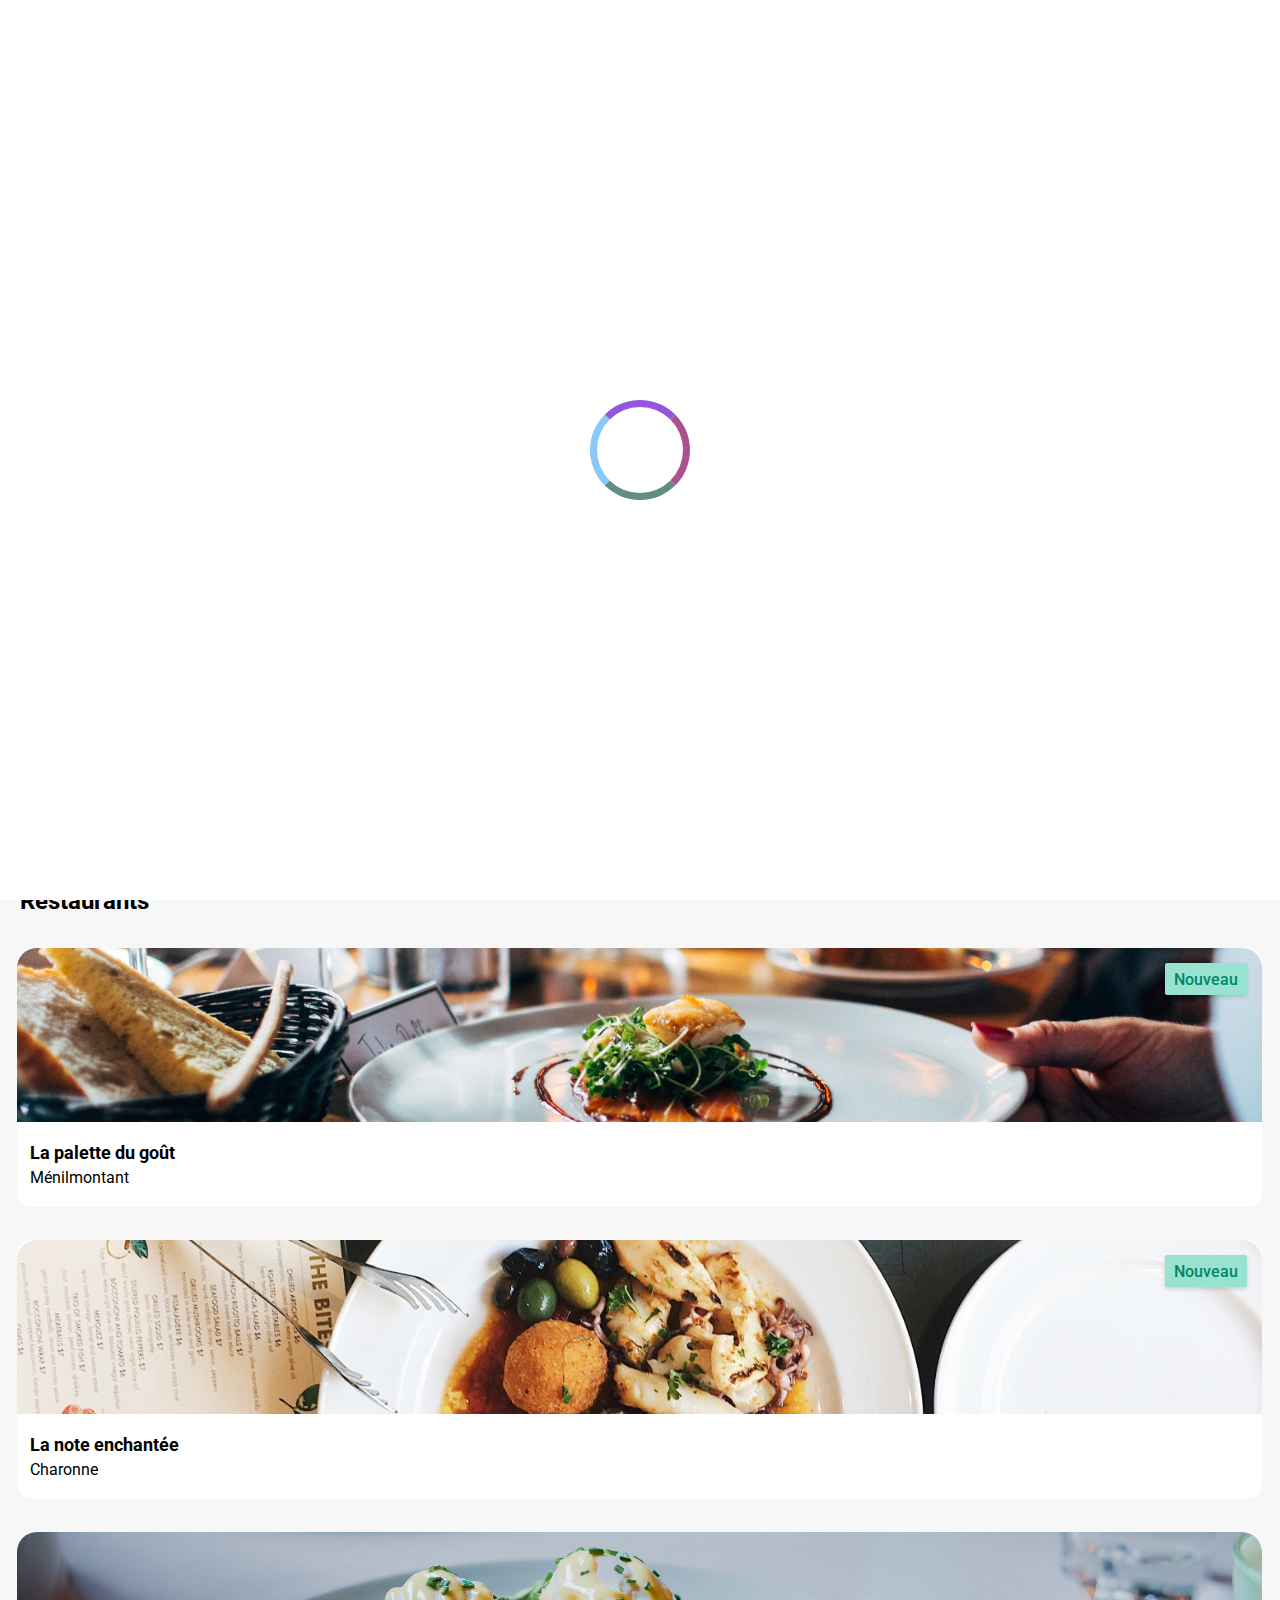
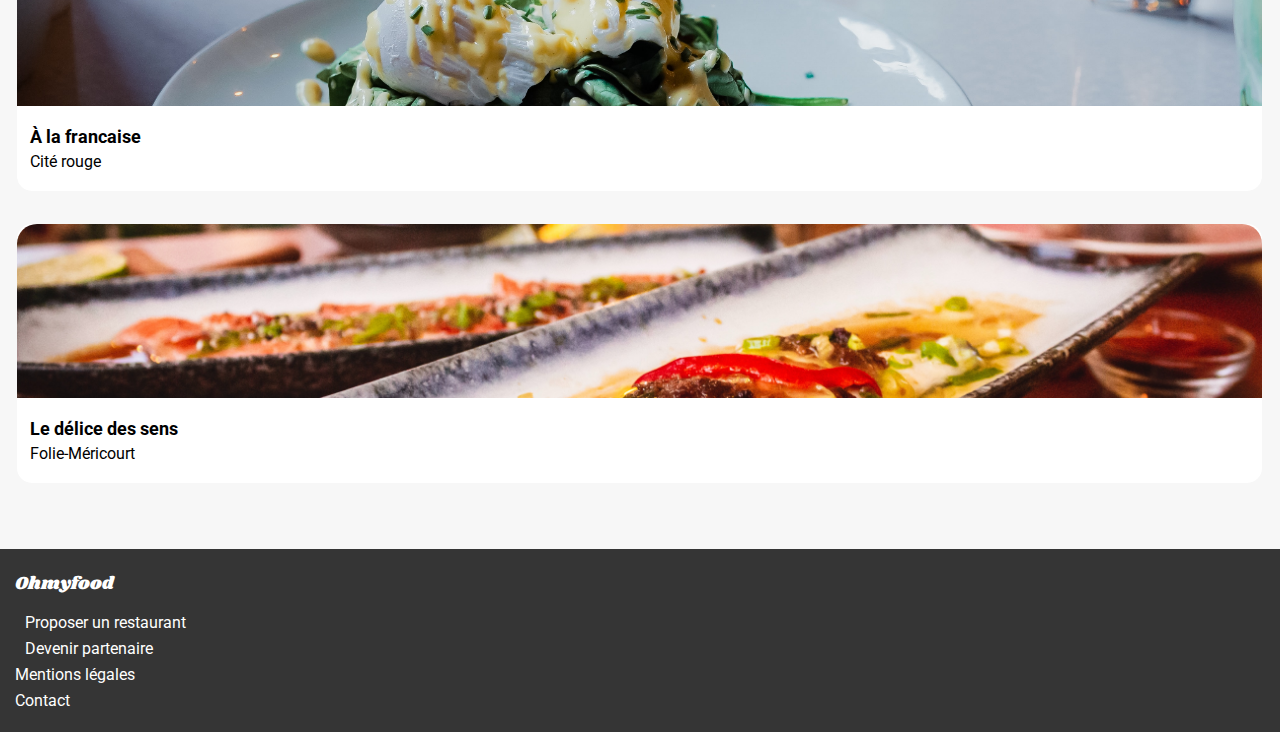
<file: index.html>
<!DOCTYPE html>
<html lang="fr">
<head>
    <meta charset="UTF-8">
    <meta http-equiv="X-UA-Compatible" content="IE=edge">
    <meta name="viewport" content="width=device-width, initial-scale=1.0">
    <link rel="stylesheet" href="style.css">
    <link rel="stylesheet" href="https://cdnjs.cloudflare.com/ajax/libs/font-awesome/6.4.0/css/all.min.css" integrity="sha512-iecdLmaskl7CVkqkXNQ/ZH/XLlvWZOJyj7Yy7tcenmpD1ypASozpmT/E0iPtmFIB46ZmdtAc9eNBvH0H/ZpiBw==" crossorigin="anonymous" referrerpolicy="no-referrer" />
    <title>Ohmyfood</title>
</head>
<body>
    <div class="loader">
        <div class="loader-bar"></div>
    </div>

    <div class="main-container">
        <header>
            <h1>ohmyfood</h1>
        </header>
    
        <main>
            <section class="city">
                <div class="ville">  
                    <h2><i class="fa-solid fa-location-dot"></i>Paris, Belleville</h2>
                </div>
            </section>
    
            <section class="exploration">
                <div class="explorer">
                    <h2>Réservez le menu qui vous convient</h2>
                    <p>Découvrez des restaurents d'exception, <br> sélectionnés par nos soins.</p>
                    <button class="btn-home-page">Explorer nos restaurants</button>
                </div>
            </section>
    
            <section class="fonctionnement">
                <div class="fonction">
                    <h2>Fonctionnement</h2>
                </div>
                <div class="choix">
                    <ul>
                        <li><span>1</span><i class="fa-solid fa-mobile-screen-button"></i>Choisissez un restaurant</li>
                        <li><span>2</span><i class="fa-solid fa-list-ul"></i>Composez votre menu</li>
                        <li><span>3</span><i class="fa-sharp fa-solid fa-store"></i>Dégustez au restaurant</li>
                    </ul>
                </div>
            </section>
    
            <div class="les-restaurants">
                <section class="restaurants">
                 <div class="restaurants-title">
                    <h2>Restaurants</h2>
                 </div>
                 <div class="restaurants-cards">
                    <article class="card new">                     
                        <a href="La-palette-du-gout/index1.html">
                            <img src="images/jay-wennington-N_Y88TWmGwA-unsplash.jpg" alt="plat">              
                            <div class="card-content">                               
                                <div class="card-txt">
                                    <h3 class="card-title">La palette du goût</h3>
                                    <p class="card-subtitle">Ménilmontant</p>
                                </div>
                            </div>
                        </a>              
                        <div class="heart">
                            <i class="fa-regular fa-heart checked"></i>
                        </div>
                        <div class="heart2">
                            <i class="fa-solid fa-heart"></i>
                        </div>
                    </article>
                    <article class="card new-2">
                        <a href="La-note-enchantée/index3.html">
                            <img src="images/stil-u2Lp8tXIcjw-unsplash.jpg" alt="plat">
                            <div class="card-content">
                                <div class="card-txt">
                                    <h3 class="card-title">La note enchantée</h3>
                                    <p class="card-subtitle">Charonne</p>
                                </div>
                            </div>
                        </a>
                        <div class="heart">
                            <i class="fa-regular fa-heart"></i>
                        </div>
                        <div class="heart2">
                            <i class="fa-solid fa-heart"></i>
                        </div>
                    </article>
                    <article class="card">
                        <a href="A-la-francaise/index4.html">
                            <img src="images/toa-heftiba-DQKerTsQwi0-unsplash.jpg" alt="plat">
                            <div class="card-content">
                                <div class="card-txt">
                                    <h3 class="card-title">À la francaise</h3>
                                    
                                    <p class="card-subtitle">Cité rouge</p>
                                </div>
                            </div>
                        </a>
                        <div class="heart">
                            <i class="fa-regular fa-heart"></i>
                        </div>
                        <div class="heart2">
                            <i class="fa-solid fa-heart" ></i>
                        </div>
                    </article>
                    <article class="card">
                        <a href="Le-délice-des-sens/index2.html">
                            <img src="images/louis-hansel-shotsoflouis-qNBGVyOCY8Q-unsplash.jpg" alt="plat">
                            <div class="card-content">
                                <div class="card-txt">
                                    <h3 class="card-title">Le délice des sens</h3>
                                    
                                    <p class="card-subtitle">Folie-Méricourt</p>
                                </div>
                            </div>
                        </a>
                        <div class="heart">
                            <i class="fa-regular fa-heart"></i>
                        </div>
                        <div class="heart2">
                            <i class="fa-solid fa-heart"></i>
                        </div>
                    </article>
                 </div>   
                </section>
            </div> 
        </main>
    
        <footer> 
            <div class="footer">
                <div class="foot-title">
                    <h3>Ohmyfood</h3>
                </div>
                <div class="foot-flex">
                    <div class="proposer">
                        <ul>
                            <li><i class="fa-solid fa-utensils"></i>Proposer un restaurant</li>
                            <li><i class="fa-solid fa-handshake-angle"></i>Devenir partenaire</li>
                        </ul>
                    </div>
                    <div class="mention">
                        <ul>
                            <li>Mentions légales</li>
                            <li><a href="mailto:">Contact</a></li> 
                        </ul>
                    </div>
                </div>
            </div>
            
        </footer>
    </div>
   
</body>
</html>
</file>
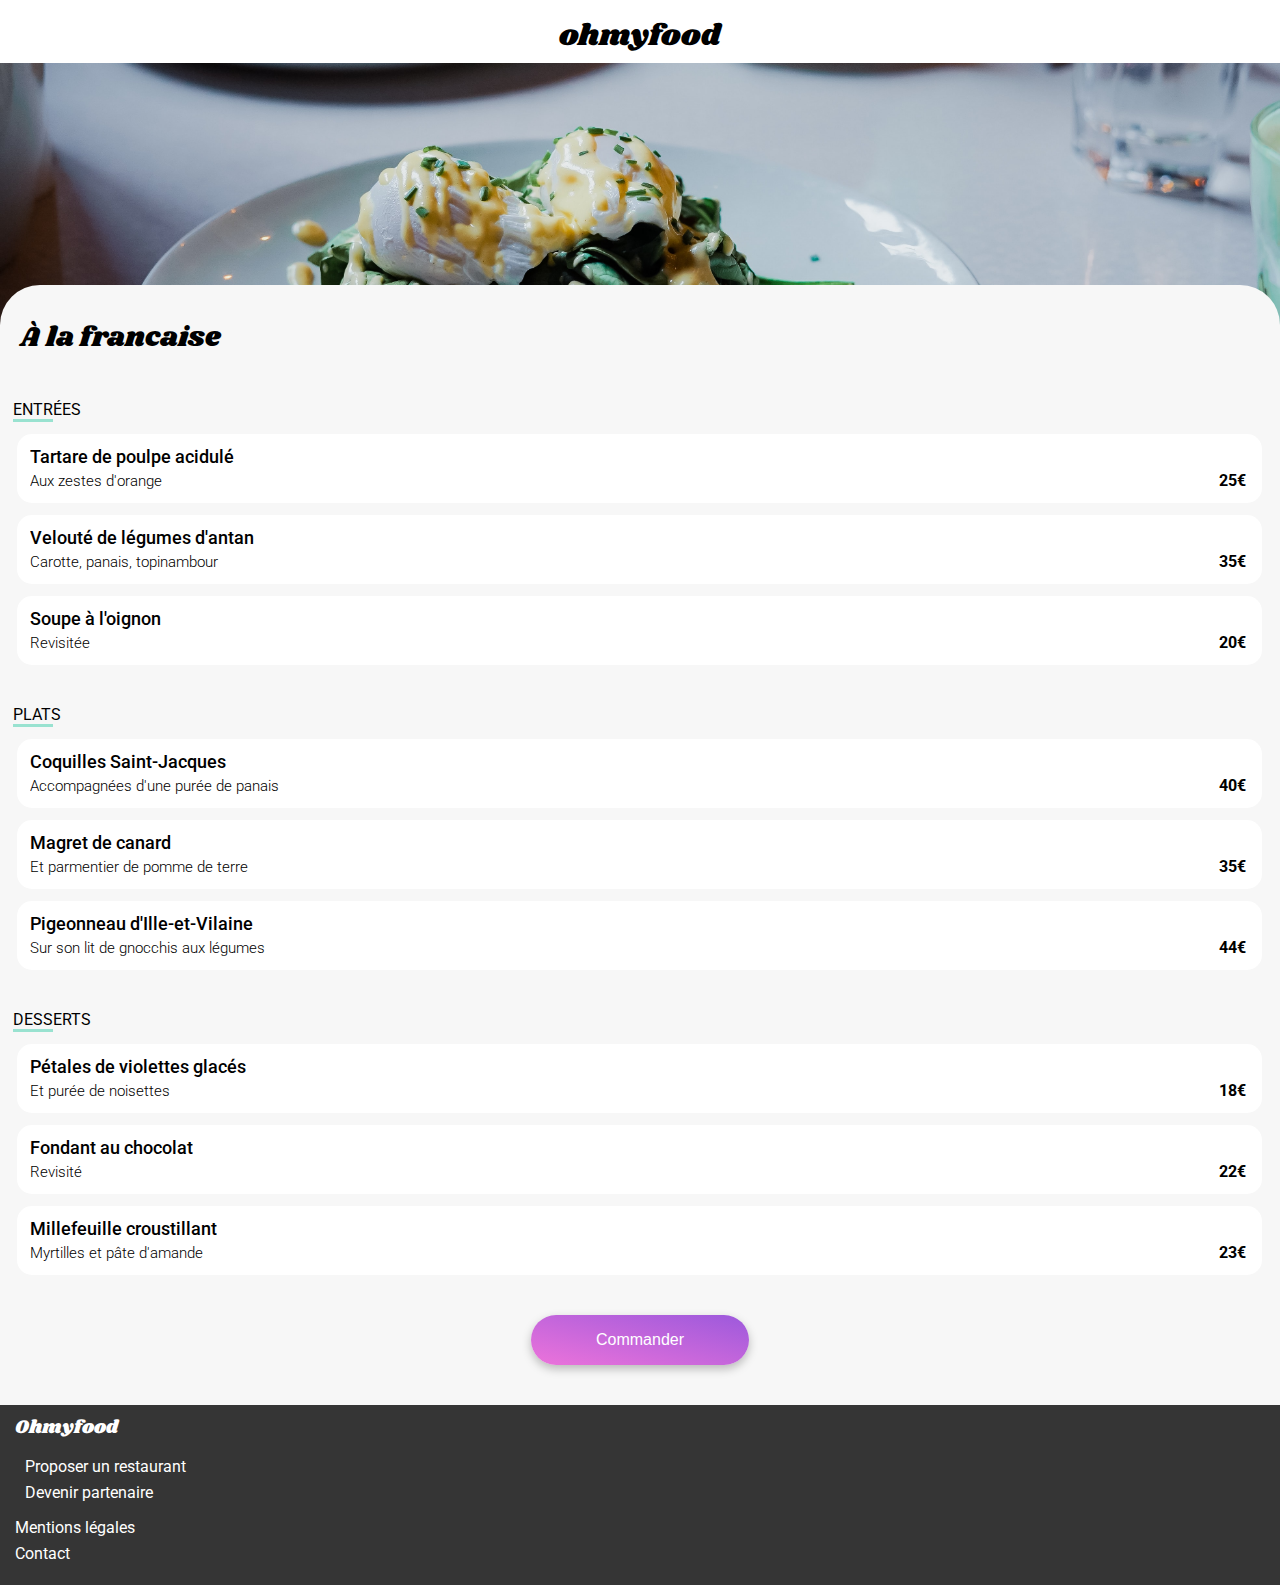
<file: A-la-francaise/index4.html>
<!DOCTYPE html>
<html lang="fr">
<head>
    <meta charset="UTF-8">
    <meta http-equiv="X-UA-Compatible" content="IE=edge">
    <meta name="viewport" content="width=device-width, initial-scale=1.0">
    <link rel="stylesheet" href="style.css">
    <link rel="stylesheet" href="https://cdnjs.cloudflare.com/ajax/libs/font-awesome/6.4.0/css/all.min.css" integrity="sha512-iecdLmaskl7CVkqkXNQ/ZH/XLlvWZOJyj7Yy7tcenmpD1ypASozpmT/E0iPtmFIB46ZmdtAc9eNBvH0H/ZpiBw==" crossorigin="anonymous" referrerpolicy="no-referrer" />
    <title>Ohmyfood</title>
</head>
<body>
    <header>
        <h1><a href="../index.html"><i class="fa-sharp fa-solid fa-arrow-left"></i></a>ohmyfood</h1>
    </header>

    <main>
        <div class="image">  
            <img src="../images/toa-heftiba-DQKerTsQwi0-unsplash.jpg" alt="plats de restaurant">
        </div>
        <div class="a-la-francaise">
            <section class="menus">
                <div class="restaurants-title">
                    <h2>À la francaise<i class="fa-regular fa-heart"></i><i class="fa-solid fa-heart"></i></h2>
                </div>
                <div class="restaurants-cards">
                    <div class="repas"><p>ENTRÉES</p></div>
                    <article class="card">              
                            <div class="card-content">
                                <div class="card-txt">
                                    <h3 class="card-title">Tartare de poulpe acidulé</h3>
                                    <p class="card-subtitle">Aux zestes d'orange</p>
                                </div>
                                <p class="price">25€</p>
                                <div class="bell"><i class="fa-solid fa-circle-check"></i></div>
                            </div>          
                    </article>
                    <article class="card">              
                            <div class="card-content">
                                <div class="card-txt">
                                    <h3 class="card-title">Velouté de légumes d'antan</h3>
                                    <p class="card-subtitle">Carotte, panais, topinambour</p>
                                </div>
                                <p class="price">35€</p>
                                <div class="bell"><i class="fa-solid fa-circle-check"></i></div>
                            </div>                                  
                    </article>
                    <article class="card">                
                            <div class="card-content">
                                <div class="card-txt">
                                    <h3 class="card-title">Soupe à l'oignon</h3>
                                    <p class="card-subtitle">Revisitée</p>
                                </div>
                                <p class="price">20€</p>
                                <div class="bell"><i class="fa-solid fa-circle-check"></i></div>
                            </div>          
                    </article>

                    <div class="repas"><p>PLATS</p></div>
                    <article class="card">              
                            <div class="card-content">
                                <div class="card-txt">
                                    <h3 class="card-title">Coquilles Saint-Jacques</h3>
                                    <p class="card-subtitle">Accompagnées d'une purée de panais</p>
                                </div>
                                <p class="price">40€</p>
                                <div class="bell"><i class="fa-solid fa-circle-check"></i></div>
                            </div>          
                    </article>
                    <article class="card">              
                            <div class="card-content">
                                <div class="card-txt">
                                    <h3 class="card-title">Magret de canard</h3>
                                    <p class="card-subtitle">Et parmentier de pomme de terre</p>
                                </div>
                                <p class="price">35€</p>
                                <div class="bell"><i class="fa-solid fa-circle-check"></i></div>
                            </div>          
                    </article>
                    <article class="card">                
                            <div class="card-content">
                                <div class="card-txt">
                                    <h3 class="card-title">Pigeonneau d'Ille-et-Vilaine</h3>
                                    <p class="card-subtitle">Sur son lit de gnocchis aux légumes</p>
                                </div>
                                <p class="price">44€</p>
                                <div class="bell"><i class="fa-solid fa-circle-check"></i></div>
                            </div>          
                    </article>

                    <div class="repas"><p>DESSERTS</p></div>
                    <article class="card">              
                            <div class="card-content">
                                <div class="card-txt">
                                    <h3 class="card-title">Pétales de violettes glacés</h3>
                                    <p class="card-subtitle">Et purée de noisettes</p>
                                </div>
                                <p class="price">18€</p>
                                <div class="bell"><i class="fa-solid fa-circle-check"></i></div>
                            </div>          
                    </article>
                    <article class="card">              
                            <div class="card-content">
                                <div class="card-txt">
                                    <h3 class="card-title">Fondant au chocolat</h3>
                                    <p class="card-subtitle">Revisité</p>
                                </div>
                                <p class="price">22€</p>
                                <div class="bell"><i class="fa-solid fa-circle-check"></i></div>
                            </div>          
                    </article>
                    <article class="card">                
                            <div class="card-content">
                                <div class="card-txt">
                                    <h3 class="card-title">Millefeuille croustillant</h3>
                                    <p class="card-subtitle">Myrtilles et pâte d'amande</p>
                                </div>
                                <p class="price">23€</p>
                                <div class="bell"><i class="fa-solid fa-circle-check"></i></div>
                            </div>          
                    </article>
                </div>                           
            </section>
            <div class="button">
                <button>Commander</button>
            </div>
        </div> 
    </main>

    <footer> 
        <div class="footer">
            <div class="foot-title">
                <h3>Ohmyfood</h3>
            </div>
            <div class="foot-flex">
                <div class="proposer">
                    <ul>
                        <li><i class="fa-solid fa-utensils"></i>Proposer un restaurant</li>
                        <li><i class="fa-solid fa-handshake-angle"></i>Devenir partenaire</li>
                    </ul>
                </div>
                <div class="mention">
                    <ul>
                        <li>Mentions légales</li>
                        <li><a href="mailto:">Contact</a></li> 
                    </ul>
                </div>
            </div>
        </div>
        
    </footer>
</body>
</html>
</file>
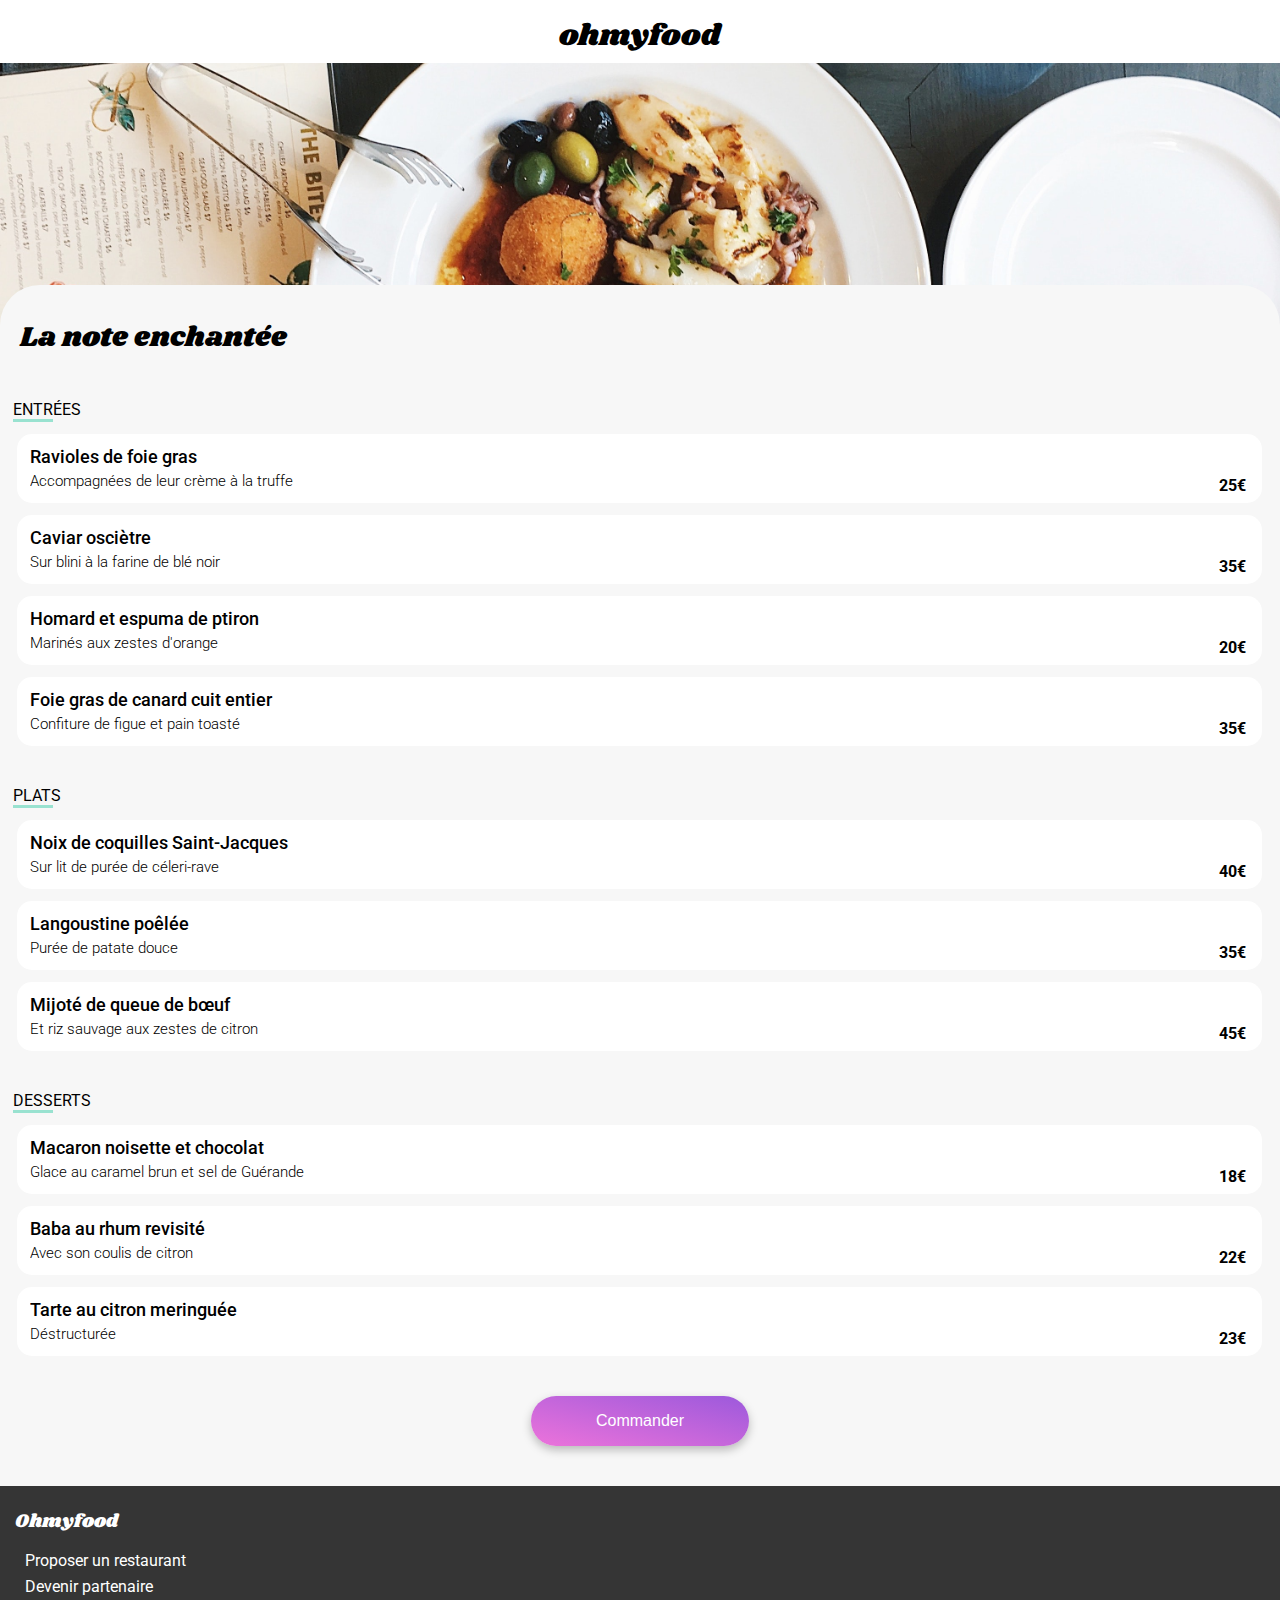
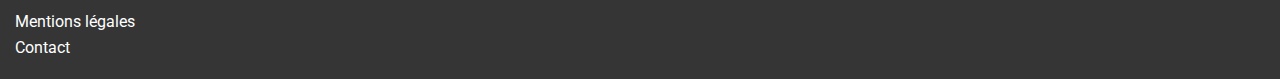
<file: La note enchantée/index3.html>
<!DOCTYPE html>
<html lang="fr">
<head>
    <meta charset="UTF-8">
    <meta http-equiv="X-UA-Compatible" content="IE=edge">
    <meta name="viewport" content="width=device-width, initial-scale=1.0">
    <link rel="stylesheet" href="style.css">
    <link rel="stylesheet" href="https://cdnjs.cloudflare.com/ajax/libs/font-awesome/6.4.0/css/all.min.css" integrity="sha512-iecdLmaskl7CVkqkXNQ/ZH/XLlvWZOJyj7Yy7tcenmpD1ypASozpmT/E0iPtmFIB46ZmdtAc9eNBvH0H/ZpiBw==" crossorigin="anonymous" referrerpolicy="no-referrer" />
    <title>Ohmyfood</title>
</head>
<body>
    <header>
        <h1><a href="../index.html"><i class="fa-sharp fa-solid fa-arrow-left"></i></a>ohmyfood</h1>
    </header>

    <main>
        <section class="picture">
            <div class="image">  
                <img src="../images/stil-u2Lp8tXIcjw-unsplash.jpg" alt="plats de restaurant">
            </div>
        </section>

        <div class="la-note">
            <section class="menus">
                <div class="restaurants-title">
                    <h2>La note enchantée<i class="fa-regular fa-heart"></i><i class="fa-solid fa-heart"></i></h2>
                </div>
                
                <div class="restaurants-cards">
                    <div class="repas"><p>ENTRÉES</p></div>
                    <article class="card">              
                            <div class="card-content">
                                <div class="card-txt">
                                    <h3 class="card-title">Ravioles de foie gras</h3>                                 
                                    <p class="card-subtitle">Accompagnées de leur crème à la truffe</p>
                                </div>
                                <p class="price">25€</p>
                                <div class="bell"><i class="fa-solid fa-circle-check"></i></div>
                            </div>          
                    </article>
                    <article class="card">              
                            <div class="card-content">
                                <div class="card-txt">
                                    <h3 class="card-title">Caviar osciètre</h3>                                 
                                    <p class="card-subtitle">Sur blini à la farine de blé noir</p>
                                </div>
                                <p class="price">35€</p>
                                <div class="bell"><i class="fa-solid fa-circle-check"></i></div>
                            </div>          
                    </article>
                    <article class="card">                
                            <div class="card-content">
                                <div class="card-txt">
                                    <h3 class="card-title">Homard et espuma de ptiron</h3>                                 
                                    <p class="card-subtitle">Marinés aux zestes d'orange</p>
                                </div>
                                <p class="price">20€</p>
                                <div class="bell"><i class="fa-solid fa-circle-check"></i></div>
                            </div>          
                    </article>
                    <article class="card">                
                            <div class="card-content">
                                <div class="card-txt">
                                    <h3 class="card-title">Foie gras de canard cuit entier</h3>
                                    <p class="card-subtitle">Confiture de figue et pain toasté</p>    
                                </div>
                                <p class="price">35€</p>
                                <div class="bell"><i class="fa-solid fa-circle-check"></i></div>
                            </div>          
                    </article>

                    <div class="repas"><p>PLATS</p></div>
                    <article class="card">              
                            <div class="card-content">
                                <div class="card-txt">
                                    <h3 class="card-title">Noix de coquilles Saint-Jacques</h3>
                                    <p class="card-subtitle">Sur lit de purée de céleri-rave</p>
                                </div>
                                <p class="price">40€</p>
                                <div class="bell"><i class="fa-solid fa-circle-check"></i></div>
                            </div>          
                    </article>
                    <article class="card">              
                            <div class="card-content">
                                <div class="card-txt">
                                    <h3 class="card-title">Langoustine poêlée</h3>
                                    <p class="card-subtitle">Purée de patate douce</p>
                                </div>
                                <p class="price">35€</p>
                                <div class="bell"><i class="fa-solid fa-circle-check"></i></div>
                            </div>          
                    </article>
                    <article class="card">                
                            <div class="card-content">
                                <div class="card-txt">
                                    <h3 class="card-title">Mijoté de queue de bœuf</h3>
                                    <p class="card-subtitle">Et riz sauvage aux zestes de citron</p>
                                </div>
                                <p class="price">45€</p>
                                <div class="bell"><i class="fa-solid fa-circle-check"></i></div>
                            </div>          
                    </article>

                    <div class="repas"><p>DESSERTS</p></div>
                    <article class="card">              
                            <div class="card-content">
                                <div class="card-txt">
                                    <h3 class="card-title">Macaron noisette et chocolat</h3>
                                    <p class="card-subtitle">Glace au caramel brun et sel de Guérande</p>
                                </div>
                                <p class="price">18€</p>
                                <div class="bell"><i class="fa-solid fa-circle-check"></i></div>
                            </div>          
                    </article>
                    <article class="card">              
                            <div class="card-content">
                                <div class="card-txt">
                                    <h3 class="card-title">Baba au rhum revisité</h3>
                                    <p class="card-subtitle">Avec son coulis de citron</p>
                                </div>
                                <p class="price">22€</p>
                                <div class="bell"><i class="fa-solid fa-circle-check"></i></div>
                            </div>          
                    </article>
                    <article class="card">                
                            <div class="card-content">
                                <div class="card-txt">
                                    <h3 class="card-title">Tarte au citron meringuée</h3>
                                    <p class="card-subtitle">Déstructurée</p>
                                </div>
                                <p class="price">23€</p>
                                <div class="bell"><i class="fa-solid fa-circle-check"></i></div>
                            </div>          
                    </article>
                </div>                           
            </section>
            <section class="button">
                <button>Commander</button>
            </section>
        </div> 
    </main>

    <footer> 
        <div class="footer">
            <div class="foot-title">
                <h3>Ohmyfood</h3>
            </div>
            <div class="foot-flex">
                <div class="proposer">
                    <ul>
                        <li><i class="fa-solid fa-utensils"></i>Proposer un restaurant</li>
                        <li><i class="fa-solid fa-handshake-angle"></i>Devenir partenaire</li>
                    </ul>
                </div>
                <div class="mention">
                    <ul>
                        <li>Mentions légales</li>
                        <li><a href="mailto:">Contact</a></li> 
                    </ul>
                </div>
            </div>
        </div>
        
    </footer>
</body>
</html>
</file>
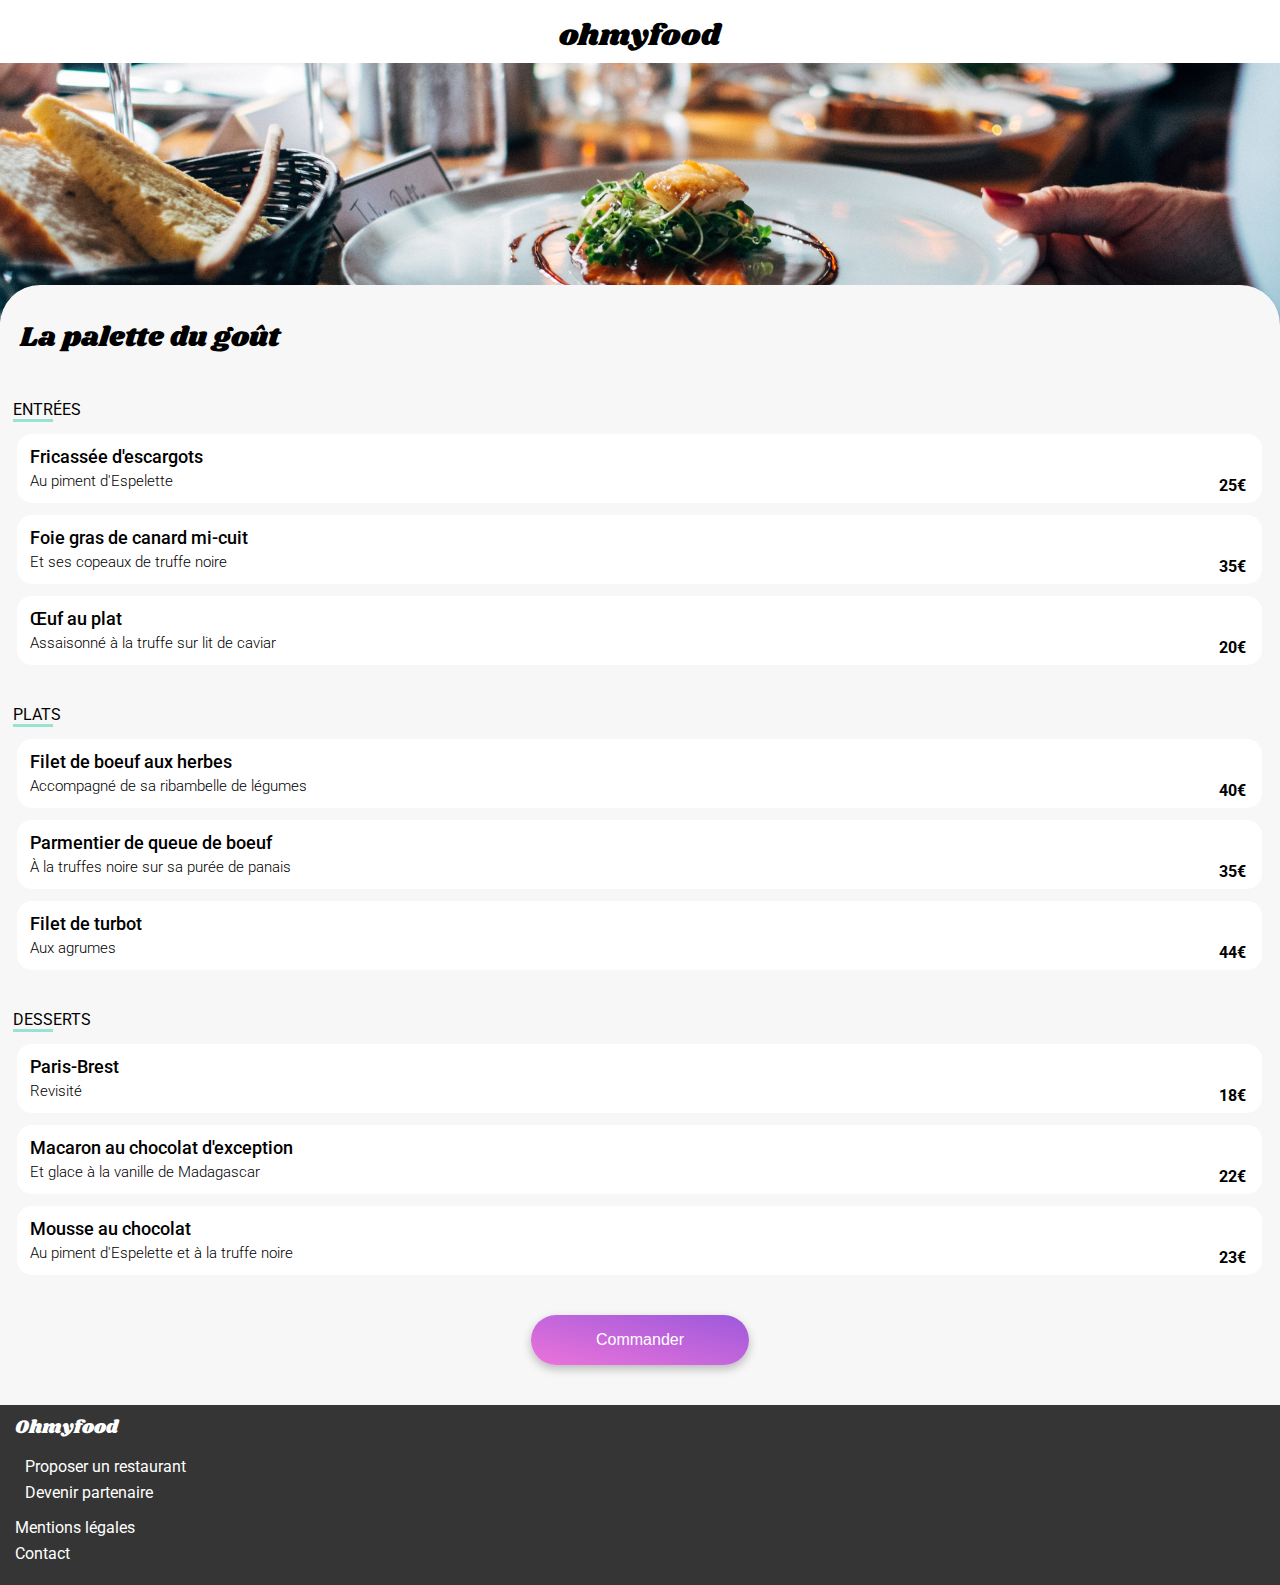
<file: La palette du gout/index1.html>
<!DOCTYPE html>
<html lang="fr">
<head>
    <meta charset="UTF-8">
    <meta http-equiv="X-UA-Compatible" content="IE=edge">
    <meta name="viewport" content="width=device-width, initial-scale=1.0">
    <link rel="stylesheet" href="style.css">
    <link rel="stylesheet" href="https://cdnjs.cloudflare.com/ajax/libs/font-awesome/6.4.0/css/all.min.css" integrity="sha512-iecdLmaskl7CVkqkXNQ/ZH/XLlvWZOJyj7Yy7tcenmpD1ypASozpmT/E0iPtmFIB46ZmdtAc9eNBvH0H/ZpiBw==" crossorigin="anonymous" referrerpolicy="no-referrer" />
    <title>Ohmyfood</title>
</head>
<body>
    <header>
        <h1><a href="../index.html"><i class="fa-sharp fa-solid fa-arrow-left"></i></a>ohmyfood</h1>
    </header>

    <main>
        <section class="picture">
            <div class="image">  
                <img src="../images/jay-wennington-N_Y88TWmGwA-unsplash.jpg" alt="">
            </div>
        </section>

        <div class="la-palette">
            <section class="menus">
                <div class="restaurants-title">
                    <h2>La palette du goût<i class="fa-regular fa-heart"></i><i class="fa-solid fa-heart"></i></h2>
                </div>
                <div class="restaurants-cards">
                    <div class="repas"><p>ENTRÉES</p></div>
                    <article class="card">                                     
                            <div class="card-content">
                                <div class="card-txt">
                                    <h3 class="card-title">Fricassée d'escargots</h3>
                                    <p class="card-subtitle">Au piment d'Espelette </p>
                                </div>
                                <p class="price">25€</p>
                                <div class="bell"><i class="fa-solid fa-circle-check"></i></div>
                            </div>                              
                    </article>
                    <article class="card">                                     
                            <div class="card-content">
                                <div class="card-txt">
                                    <h3 class="card-title">Foie gras de canard mi-cuit</h3>
                                    <p class="card-subtitle">Et ses copeaux de truffe noire</p>
                                </div>
                                <p class="price">35€</p>
                                <div class="bell"><i class="fa-solid fa-circle-check"></i></div>
                            </div>                                  
                    </article>
                    <article class="card">                
                        
                            <div class="card-content">
                                <div class="card-txt">
                                    <h3 class="card-title">Œuf au plat</h3>
                                    <p class="card-subtitle">Assaisonné à la truffe sur lit de caviar</p>
                                </div>
                                <p class="price">20€</p>
                                <div class="bell"><i class="fa-solid fa-circle-check"></i></div>
                            </div>
                                   
                    </article>
                    <div class="repas"><p>PLATS</p></div>
                    <article class="card">                                      
                            <div class="card-content">
                                <div class="card-txt">
                                    <h3 class="card-title">Filet de boeuf aux herbes</h3>
                                    <p class="card-subtitle">Accompagné de sa ribambelle de légumes</p>
                                </div>
                                <p class="price">40€</p>
                                <div class="bell"><i class="fa-solid fa-circle-check"></i></div>
                            </div>                                  
                    </article>
                    <article class="card">                                      
                            <div class="card-content">
                                <div class="card-txt">
                                    <h3 class="card-title">Parmentier de queue de boeuf</h3>
                                    <p class="card-subtitle">À la truffes noire sur sa purée de panais</p>
                                </div>
                                <p class="price">35€</p>
                                <div class="bell"><i class="fa-solid fa-circle-check"></i></div>
                            </div>                                   
                    </article>
                    <article class="card">                                       
                            <div class="card-content">
                                <div class="card-txt">
                                    <h3 class="card-title">Filet de turbot</h3>
                                    <p class="card-subtitle">Aux agrumes </p>
                                </div>
                                <p class="price">44€</p>
                                <div class="bell"><i class="fa-solid fa-circle-check"></i></div>
                            </div>                                  
                    </article>

                    <div class="repas"><p>DESSERTS</p></div>
                    <article class="card">                                      
                            <div class="card-content">
                                <div class="card-txt">
                                    <h3 class="card-title">Paris-Brest</h3>
                                    <p class="card-subtitle">Revisité</p>
                                </div>
                                <p class="price">18€</p>
                                <div class="bell"><i class="fa-solid fa-circle-check"></i></div>
                            </div>                                  
                    </article>
                    <article class="card">                                     
                            <div class="card-content">
                                <div class="card-txt">
                                    <h3 class="card-title">Macaron au chocolat d'exception</h3>
                                    <p class="card-subtitle">Et glace à la vanille de Madagascar</p>
                                </div>
                                <p class="price">22€</p>
                                <div class="bell"><i class="fa-solid fa-circle-check"></i></div>
                            </div>                                   
                    </article>
                    <article class="card">                                       
                            <div class="card-content">
                                <div class="card-txt">
                                    <h3 class="card-title">Mousse au chocolat</h3>
                                    <p class="card-subtitle">Au piment d'Espelette et à la truffe noire</p>
                                </div>
                                <p class="price">23€</p>
                                <div class="bell"><i class="fa-solid fa-circle-check"></i></div>
                            </div>                                  
                    </article>
                </div>                           
            </section>
            <section class="button">
                <button>Commander</button>
            </section>
        </div> 
    </main>

    <footer> 
        <div class="footer">
            <div class="foot-title">
                <h3>Ohmyfood</h3>
            </div>
            <div class="foot-flex">
                <div class="proposer">
                    <ul>
                        <li><i class="fa-solid fa-utensils"></i>Proposer un restaurant</li>
                        <li><i class="fa-solid fa-handshake-angle"></i>Devenir partenaire</li>
                    </ul>
                </div>
                <div class="mention">
                    <ul>
                        <li>Mentions légales</li>
                        <li><a href="mailto:">Contact</a></li> 
                    </ul>
                </div>
            </div>
        </div>       
    </footer>
</body>
</html>
</file>
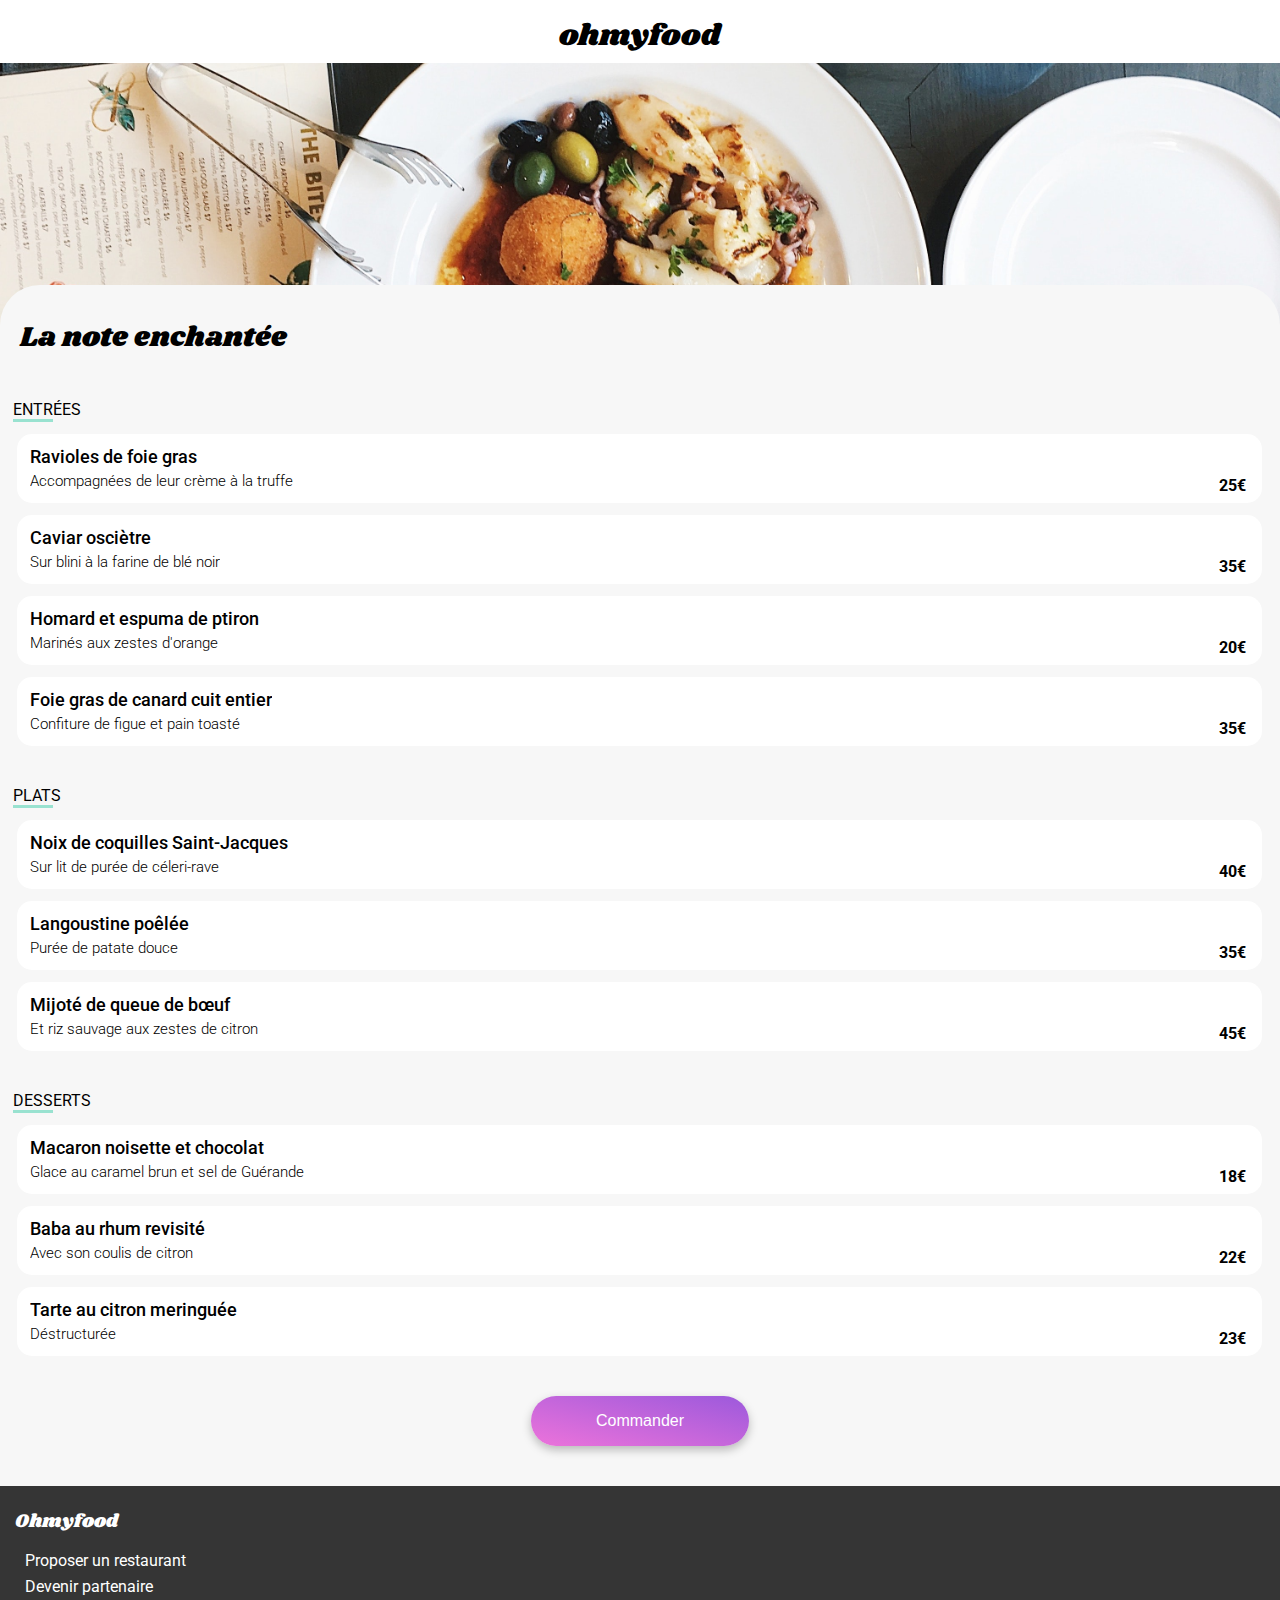
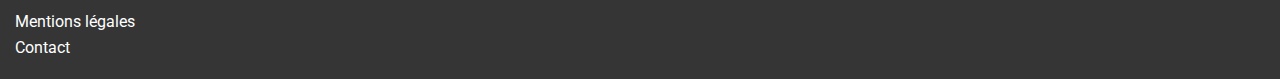
<file: La-note-enchantée/index3.html>
<!DOCTYPE html>
<html lang="fr">
<head>
    <meta charset="UTF-8">
    <meta http-equiv="X-UA-Compatible" content="IE=edge">
    <meta name="viewport" content="width=device-width, initial-scale=1.0">
    <link rel="stylesheet" href="style.css">
    <link rel="stylesheet" href="https://cdnjs.cloudflare.com/ajax/libs/font-awesome/6.4.0/css/all.min.css" integrity="sha512-iecdLmaskl7CVkqkXNQ/ZH/XLlvWZOJyj7Yy7tcenmpD1ypASozpmT/E0iPtmFIB46ZmdtAc9eNBvH0H/ZpiBw==" crossorigin="anonymous" referrerpolicy="no-referrer" />
    <title>Ohmyfood</title>
</head>
<body>
    <header>
        <h1><a href="../index.html"><i class="fa-sharp fa-solid fa-arrow-left"></i></a>ohmyfood</h1>
    </header>
    
    <main>
        <div class="image">  
            <img src="../images/stil-u2Lp8tXIcjw-unsplash.jpg" alt="plats de restaurant">
        </div>
        <div class="la-note">
            <section class="menus">
                <div class="restaurants-title">
                    <h2>La note enchantée<i class="fa-regular fa-heart"></i><i class="fa-solid fa-heart"></i></h2>
                </div>              
                <div class="restaurants-cards">
                    <div class="repas"><p>ENTRÉES</p></div>
                    <article class="card">              
                            <div class="card-content">
                                <div class="card-txt">
                                    <h3 class="card-title">Ravioles de foie gras</h3>                                 
                                    <p class="card-subtitle">Accompagnées de leur crème à la truffe</p>
                                </div>
                                <p class="price">25€</p>
                                <div class="bell"><i class="fa-solid fa-circle-check"></i></div>
                            </div>          
                    </article>
                    <article class="card">              
                            <div class="card-content">
                                <div class="card-txt">
                                    <h3 class="card-title">Caviar osciètre</h3>                                 
                                    <p class="card-subtitle">Sur blini à la farine de blé noir</p>
                                </div>
                                <p class="price">35€</p>
                                <div class="bell"><i class="fa-solid fa-circle-check"></i></div>
                            </div>          
                    </article>
                    <article class="card">                
                            <div class="card-content">
                                <div class="card-txt">
                                    <h3 class="card-title">Homard et espuma de ptiron</h3>                                 
                                    <p class="card-subtitle">Marinés aux zestes d'orange</p>
                                </div>
                                <p class="price">20€</p>
                                <div class="bell"><i class="fa-solid fa-circle-check"></i></div>
                            </div>          
                    </article>
                    <article class="card">                
                            <div class="card-content">
                                <div class="card-txt">
                                    <h3 class="card-title">Foie gras de canard cuit entier</h3>
                                    <p class="card-subtitle">Confiture de figue et pain toasté</p>    
                                </div>
                                <p class="price">35€</p>
                                <div class="bell"><i class="fa-solid fa-circle-check"></i></div>
                            </div>          
                    </article>

                    <div class="repas"><p>PLATS</p></div>
                    <article class="card">              
                            <div class="card-content">
                                <div class="card-txt">
                                    <h3 class="card-title">Noix de coquilles Saint-Jacques</h3>
                                    <p class="card-subtitle">Sur lit de purée de céleri-rave</p>
                                </div>
                                <p class="price">40€</p>
                                <div class="bell"><i class="fa-solid fa-circle-check"></i></div>
                            </div>          
                    </article>
                    <article class="card">              
                            <div class="card-content">
                                <div class="card-txt">
                                    <h3 class="card-title">Langoustine poêlée</h3>
                                    <p class="card-subtitle">Purée de patate douce</p>
                                </div>
                                <p class="price">35€</p>
                                <div class="bell"><i class="fa-solid fa-circle-check"></i></div>
                            </div>          
                    </article>
                    <article class="card">                
                            <div class="card-content">
                                <div class="card-txt">
                                    <h3 class="card-title">Mijoté de queue de bœuf</h3>
                                    <p class="card-subtitle">Et riz sauvage aux zestes de citron</p>
                                </div>
                                <p class="price">45€</p>
                                <div class="bell"><i class="fa-solid fa-circle-check"></i></div>
                            </div>          
                    </article>

                    <div class="repas"><p>DESSERTS</p></div>
                    <article class="card">              
                            <div class="card-content">
                                <div class="card-txt">
                                    <h3 class="card-title">Macaron noisette et chocolat</h3>
                                    <p class="card-subtitle">Glace au caramel brun et sel de Guérande</p>
                                </div>
                                <p class="price">18€</p>
                                <div class="bell"><i class="fa-solid fa-circle-check"></i></div>
                            </div>          
                    </article>
                    <article class="card">              
                            <div class="card-content">
                                <div class="card-txt">
                                    <h3 class="card-title">Baba au rhum revisité</h3>
                                    <p class="card-subtitle">Avec son coulis de citron</p>
                                </div>
                                <p class="price">22€</p>
                                <div class="bell"><i class="fa-solid fa-circle-check"></i></div>
                            </div>          
                    </article>
                    <article class="card">                
                            <div class="card-content">
                                <div class="card-txt">
                                    <h3 class="card-title">Tarte au citron meringuée</h3>
                                    <p class="card-subtitle">Déstructurée</p>
                                </div>
                                <p class="price">23€</p>
                                <div class="bell"><i class="fa-solid fa-circle-check"></i></div>
                            </div>          
                    </article>
                </div>                           
            </section>
            <div class="button">
                <button>Commander</button>
            </div>
        </div> 
    </main>

    <footer> 
        <div class="footer">
            <div class="foot-title">
                <h3>Ohmyfood</h3>
            </div>
            <div class="foot-flex">
                <div class="proposer">
                    <ul>
                        <li><i class="fa-solid fa-utensils"></i>Proposer un restaurant</li>
                        <li><i class="fa-solid fa-handshake-angle"></i>Devenir partenaire</li>
                    </ul>
                </div>
                <div class="mention">
                    <ul>
                        <li>Mentions légales</li>
                        <li><a href="mailto:">Contact</a></li> 
                    </ul>
                </div>
            </div>
        </div>
        
    </footer>
</body>
</html>
</file>
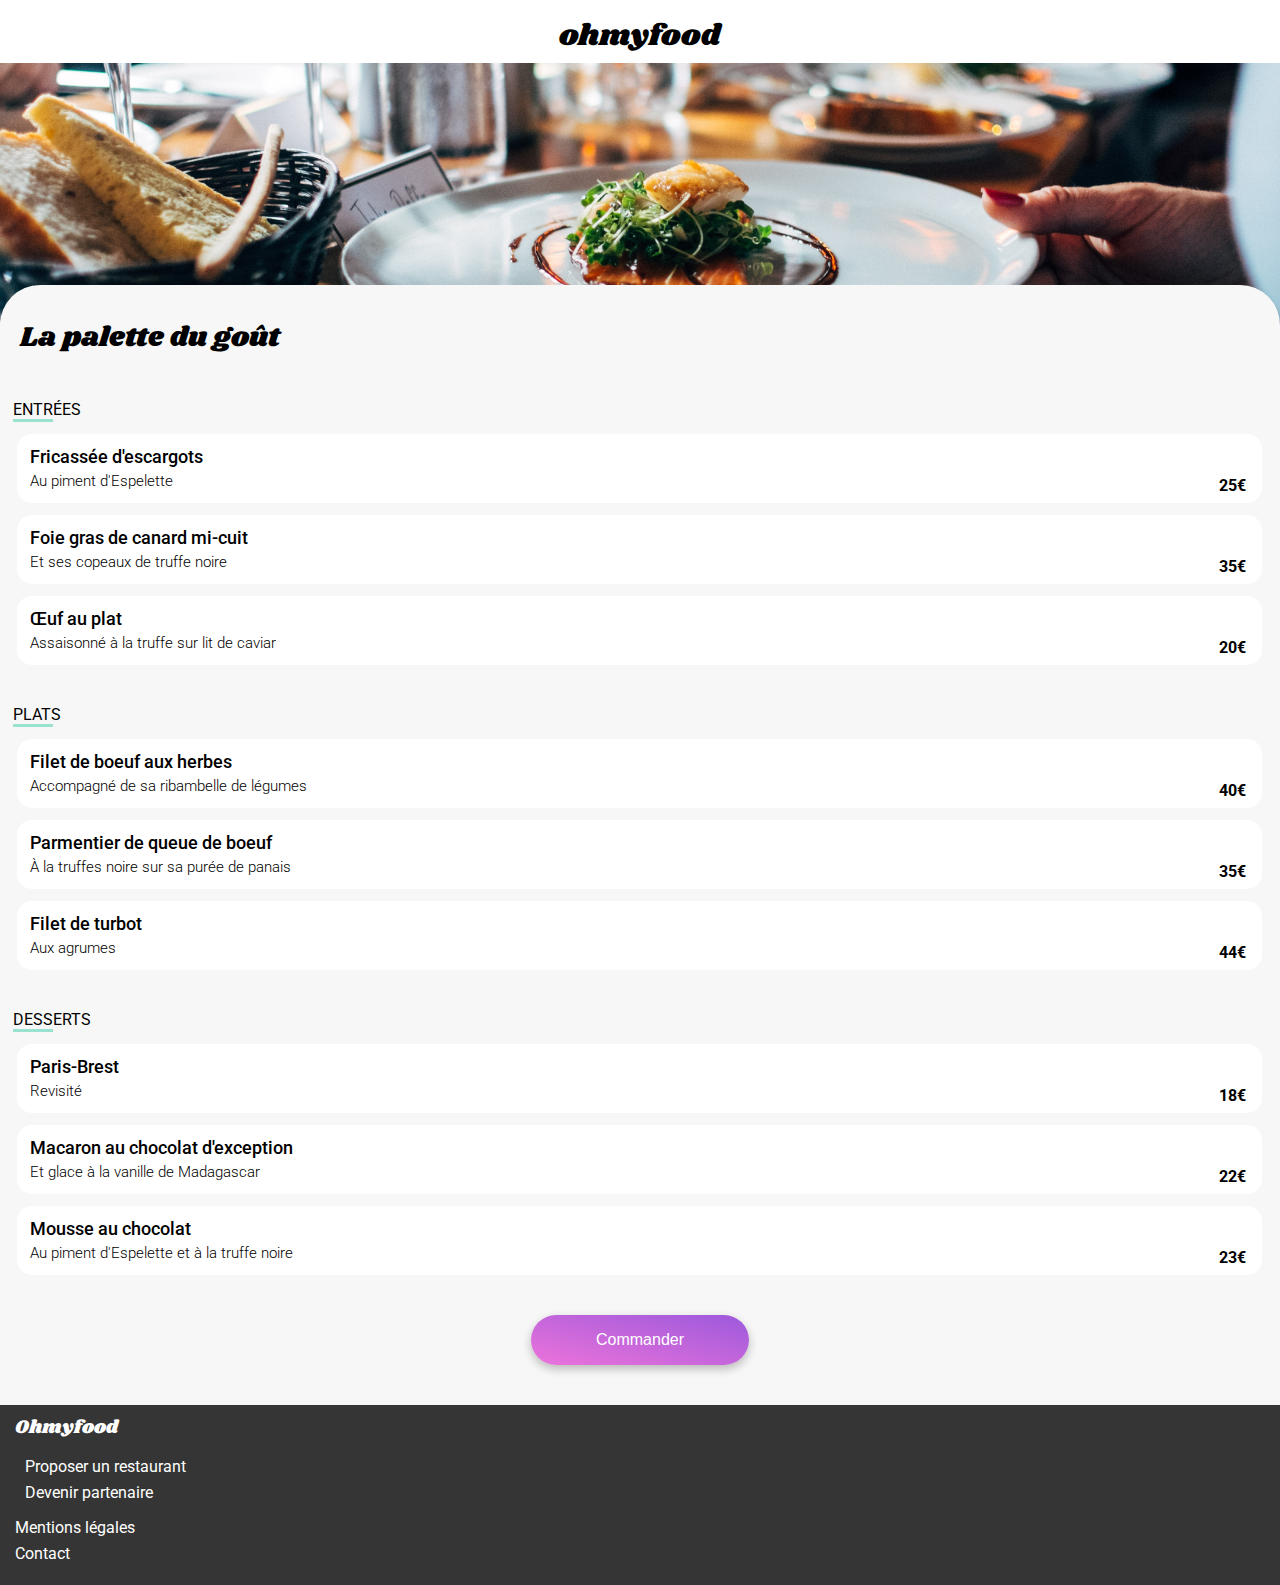
<file: La-palette-du-gout/index1.html>
<!DOCTYPE html>
<html lang="fr">
<head>
    <meta charset="UTF-8">
    <meta http-equiv="X-UA-Compatible" content="IE=edge">
    <meta name="viewport" content="width=device-width, initial-scale=1.0">
    <link rel="stylesheet" href="style.css">
    <link rel="stylesheet" href="https://cdnjs.cloudflare.com/ajax/libs/font-awesome/6.4.0/css/all.min.css" integrity="sha512-iecdLmaskl7CVkqkXNQ/ZH/XLlvWZOJyj7Yy7tcenmpD1ypASozpmT/E0iPtmFIB46ZmdtAc9eNBvH0H/ZpiBw==" crossorigin="anonymous" referrerpolicy="no-referrer" />
    <title>Ohmyfood</title>
</head>
<body>
    <header>
        <h1><a href="../index.html"><i class="fa-sharp fa-solid fa-arrow-left"></i></a>ohmyfood</h1>
    </header>

    <main>
        <div class="image">  
            <img src="../images/jay-wennington-N_Y88TWmGwA-unsplash.jpg" alt="">
        </div>
        <div class="la-palette">
            <section class="menus">
                <div class="restaurants-title">
                    <h2>La palette du goût<i class="fa-regular fa-heart"></i><i class="fa-solid fa-heart"></i></h2>
                </div>
                <div class="restaurants-cards">
                    <div class="repas"><p>ENTRÉES</p></div>
                    <article class="card">                                     
                            <div class="card-content">
                                <div class="card-txt">
                                    <h3 class="card-title">Fricassée d'escargots</h3>
                                    <p class="card-subtitle">Au piment d'Espelette </p>
                                </div>
                                <p class="price">25€</p>
                                <div class="bell"><i class="fa-solid fa-circle-check"></i></div>
                            </div>                              
                    </article>
                    <article class="card">                                     
                            <div class="card-content">
                                <div class="card-txt">
                                    <h3 class="card-title">Foie gras de canard mi-cuit</h3>
                                    <p class="card-subtitle">Et ses copeaux de truffe noire</p>
                                </div>
                                <p class="price">35€</p>
                                <div class="bell"><i class="fa-solid fa-circle-check"></i></div>
                            </div>                                  
                    </article>
                    <article class="card">                
                        
                            <div class="card-content">
                                <div class="card-txt">
                                    <h3 class="card-title">Œuf au plat</h3>
                                    <p class="card-subtitle">Assaisonné à la truffe sur lit de caviar</p>
                                </div>
                                <p class="price">20€</p>
                                <div class="bell"><i class="fa-solid fa-circle-check"></i></div>
                            </div>
                                   
                    </article>
                    <div class="repas"><p>PLATS</p></div>
                    <article class="card">                                      
                            <div class="card-content">
                                <div class="card-txt">
                                    <h3 class="card-title">Filet de boeuf aux herbes</h3>
                                    <p class="card-subtitle">Accompagné de sa ribambelle de légumes</p>
                                </div>
                                <p class="price">40€</p>
                                <div class="bell"><i class="fa-solid fa-circle-check"></i></div>
                            </div>                                  
                    </article>
                    <article class="card">                                      
                            <div class="card-content">
                                <div class="card-txt">
                                    <h3 class="card-title">Parmentier de queue de boeuf</h3>
                                    <p class="card-subtitle">À la truffes noire sur sa purée de panais</p>
                                </div>
                                <p class="price">35€</p>
                                <div class="bell"><i class="fa-solid fa-circle-check"></i></div>
                            </div>                                   
                    </article>
                    <article class="card">                                       
                            <div class="card-content">
                                <div class="card-txt">
                                    <h3 class="card-title">Filet de turbot</h3>
                                    <p class="card-subtitle">Aux agrumes </p>
                                </div>
                                <p class="price">44€</p>
                                <div class="bell"><i class="fa-solid fa-circle-check"></i></div>
                            </div>                                  
                    </article>

                    <div class="repas"><p>DESSERTS</p></div>
                    <article class="card">                                      
                            <div class="card-content">
                                <div class="card-txt">
                                    <h3 class="card-title">Paris-Brest</h3>
                                    <p class="card-subtitle">Revisité</p>
                                </div>
                                <p class="price">18€</p>
                                <div class="bell"><i class="fa-solid fa-circle-check"></i></div>
                            </div>                                  
                    </article>
                    <article class="card">                                     
                            <div class="card-content">
                                <div class="card-txt">
                                    <h3 class="card-title">Macaron au chocolat d'exception</h3>
                                    <p class="card-subtitle">Et glace à la vanille de Madagascar</p>
                                </div>
                                <p class="price">22€</p>
                                <div class="bell"><i class="fa-solid fa-circle-check"></i></div>
                            </div>                                   
                    </article>
                    <article class="card">                                       
                            <div class="card-content">
                                <div class="card-txt">
                                    <h3 class="card-title">Mousse au chocolat</h3>
                                    <p class="card-subtitle">Au piment d'Espelette et à la truffe noire</p>
                                </div>
                                <p class="price">23€</p>
                                <div class="bell"><i class="fa-solid fa-circle-check"></i></div>
                            </div>                                  
                    </article>
                </div>                           
            </section>
            <div class="button">
                <button>Commander</button>
            </div>
        </div> 
    </main>

    <footer> 
        <div class="footer">
            <div class="foot-title">
                <h3>Ohmyfood</h3>
            </div>
            <div class="foot-flex">
                <div class="proposer">
                    <ul>
                        <li><i class="fa-solid fa-utensils"></i>Proposer un restaurant</li>
                        <li><i class="fa-solid fa-handshake-angle"></i>Devenir partenaire</li>
                    </ul>
                </div>
                <div class="mention">
                    <ul>
                        <li>Mentions légales</li>
                        <li><a href="mailto:">Contact</a></li> 
                    </ul>
                </div>
            </div>
        </div>       
    </footer>
</body>
</html>
</file>
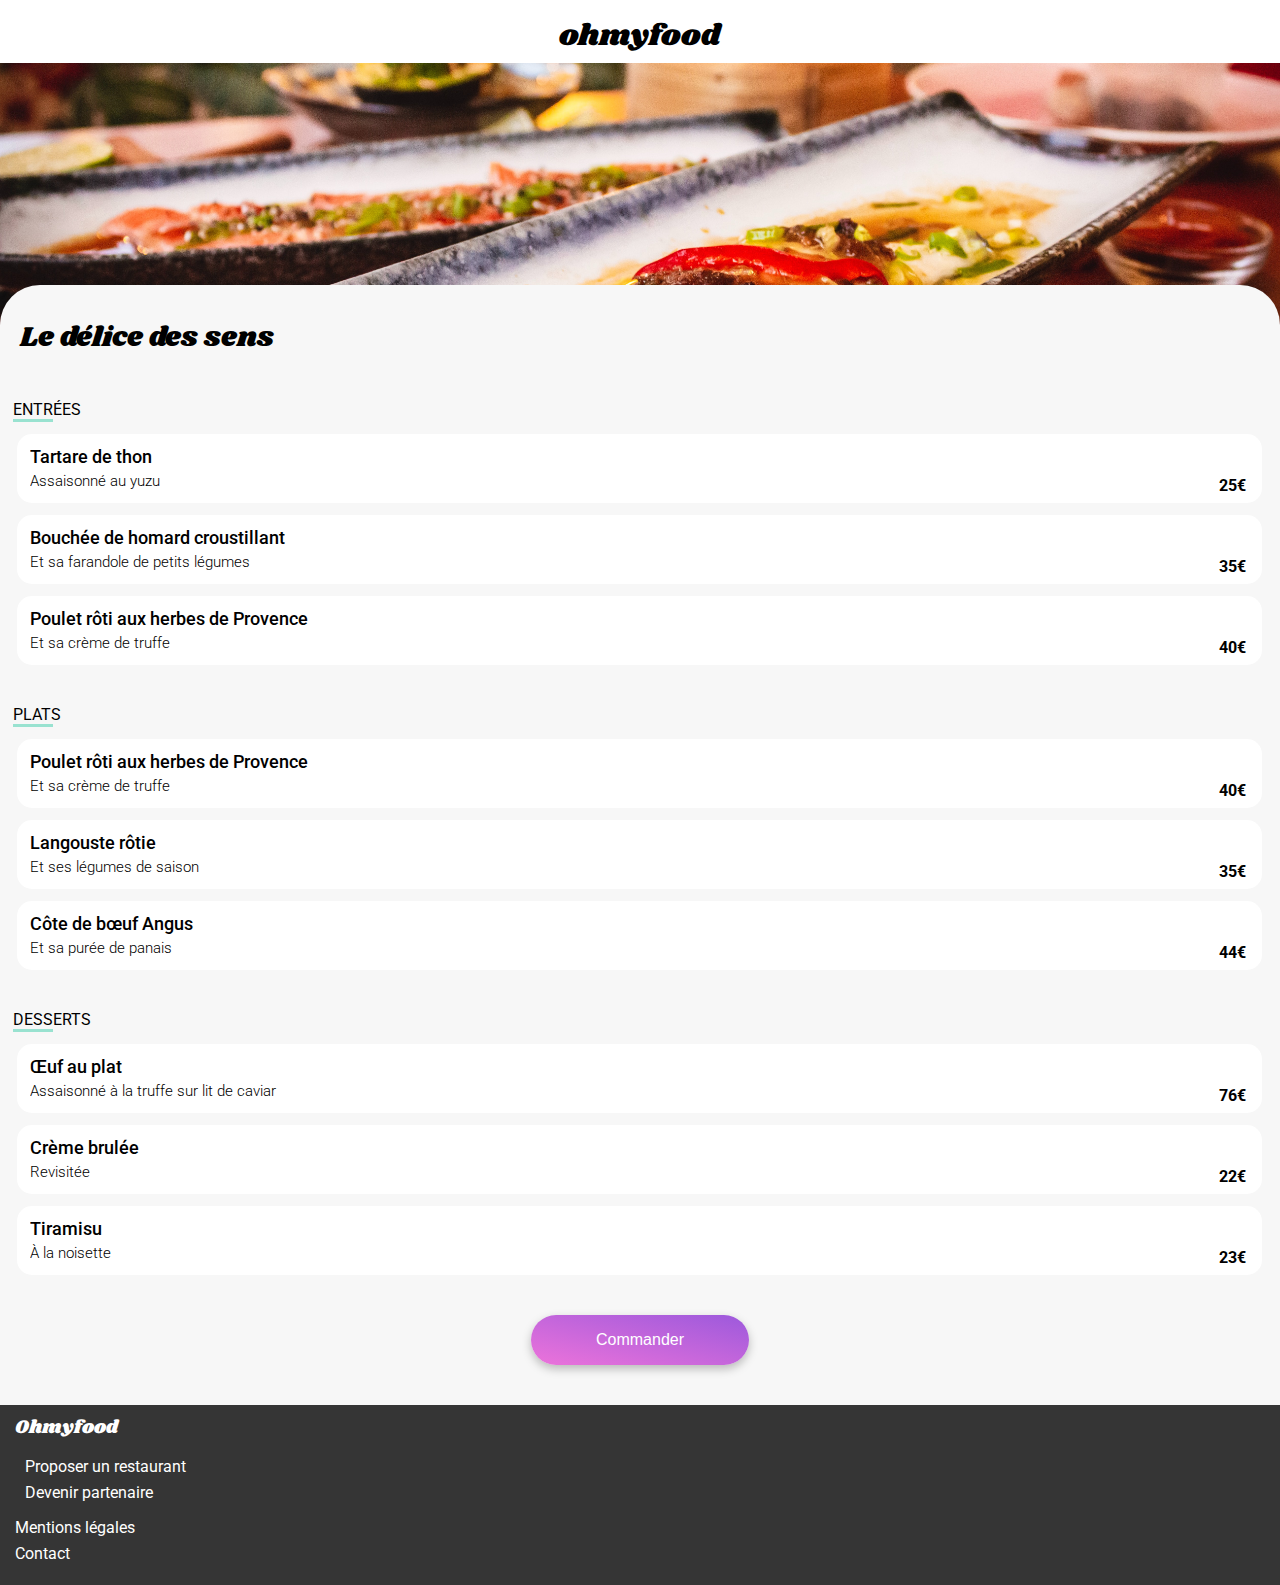
<file: Le délice des sens/index2.html>
<!DOCTYPE html>
<html lang="fr">
<head>
    <meta charset="UTF-8">
    <meta http-equiv="X-UA-Compatible" content="IE=edge">
    <meta name="viewport" content="width=device-width, initial-scale=1.0">
    <link rel="stylesheet" href="style.css">
    <link rel="stylesheet" href="https://cdnjs.cloudflare.com/ajax/libs/font-awesome/6.4.0/css/all.min.css" integrity="sha512-iecdLmaskl7CVkqkXNQ/ZH/XLlvWZOJyj7Yy7tcenmpD1ypASozpmT/E0iPtmFIB46ZmdtAc9eNBvH0H/ZpiBw==" crossorigin="anonymous" referrerpolicy="no-referrer" />
    <title>Ohmyfood</title>
</head>
<body>
    <header>
        <h1><a href="../index.html"><i class="fa-sharp fa-solid fa-arrow-left"></i></a>ohmyfood</h1>
    </header>

    <main>
        <section class="picture">
            <div class="image">  
                <img src="../images/louis-hansel-shotsoflouis-qNBGVyOCY8Q-unsplash.jpg" alt="plats de restaurant">
            </div>
        </section>

        <div class="le-delice">
            <section class="menus">
                <div class="restaurants-title">
                    <h2>Le délice des sens<i class="fa-regular fa-heart"></i><i class="fa-solid fa-heart"></i></h2>
                </div>
                <div class="restaurants-cards">
                    <div class="repas"><p>ENTRÉES</p></div>
                    <article class="card">                                      
                            <div class="card-content">
                                <div class="card-txt">
                                    <h3 class="card-title">Tartare de thon</h3>
                                    <p class="card-subtitle">Assaisonné au yuzu</p>
                                </div>
                                <p class="price">25€</p>
                                <div class="bell"><i class="fa-solid fa-circle-check"></i></div>
                            </div>                                   
                    </article>
                    <article class="card">              
                            <div class="card-content">
                                <div class="card-txt">
                                    <h3 class="card-title">Bouchée de homard croustillant</h3>
                                    <p class="card-subtitle">Et sa farandole de petits légumes</p>
                                </div>
                                <p class="price">35€</p>
                                <div class="bell"><i class="fa-solid fa-circle-check"></i></div>
                            </div>          
                    </article>
                    <article class="card">                
                            <div class="card-content">
                                <div class="card-txt">
                                    <h3 class="card-title">Poulet rôti aux herbes de Provence</h3>
                                    <p class="card-subtitle">Et sa crème de truffe</p>
                                </div>
                                <p class="price">40€</p>
                                <div class="bell"><i class="fa-solid fa-circle-check"></i></div>
                            </div>          
                    </article>

                    <div class="repas"><p>PLATS</p></div>
                    <article class="card">              
                            <div class="card-content">
                                <div class="card-txt">
                                    <h3 class="card-title">Poulet rôti aux herbes de Provence</h3>
                                    <p class="card-subtitle">Et sa crème de truffe</p>
                                </div>
                                <p class="price">40€</p>
                                <div class="bell"><i class="fa-solid fa-circle-check"></i></div>
                            </div>          
                    </article>
                    <article class="card">              
                            <div class="card-content">
                                <div class="card-txt">
                                    <h3 class="card-title">Langouste rôtie</h3>
                                    <p class="card-subtitle">Et ses légumes de saison</p>
                                </div>
                                <p class="price">35€</p>
                                <div class="bell"><i class="fa-solid fa-circle-check"></i></div>
                            </div>          
                    </article>
                    <article class="card">                
                            <div class="card-content">
                                <div class="card-txt">
                                    <h3 class="card-title">Côte de bœuf Angus</h3>
                                    <p class="card-subtitle">Et sa purée de panais</p>
                                </div>
                                <p class="price">44€</p>
                                <div class="bell"><i class="fa-solid fa-circle-check"></i></div>
                            </div>          
                    </article>

                    <div class="repas"><p>DESSERTS</p></div>
                    <article class="card">              
                            <div class="card-content">
                                <div class="card-txt">
                                    <h3 class="card-title">Œuf au plat</h3>
                                    <p class="card-subtitle">Assaisonné à la truffe sur lit de caviar</p>
                                </div>
                                <p class="price">76€</p>
                                <div class="bell"><i class="fa-solid fa-circle-check"></i></div>
                            </div>          
                    </article>
                    <article class="card">              
                            <div class="card-content">
                                <div class="card-txt">
                                    <h3 class="card-title">Crème brulée</h3>
                                    <p class="card-subtitle">Revisitée</p>
                                </div>
                                <p class="price">22€</p>
                                <div class="bell"><i class="fa-solid fa-circle-check"></i></div>
                            </div>                                   
                    </article>
                    <article class="card">                                        
                            <div class="card-content">
                                <div class="card-txt">
                                    <h3 class="card-title">Tiramisu</h3>
                                    <p class="card-subtitle">À la noisette</p>
                                </div>
                                <p class="price">23€</p>
                                <div class="bell"><i class="fa-solid fa-circle-check"></i></div>
                            </div>                                   
                    </article>
                </div>                           
            </section>
            <section class="button">
                <button>Commander</button>
            </section>
        </div> 
    </main>

    <footer> 
        <div class="footer">
            <div class="foot-title">
                <h3>Ohmyfood</h3>
            </div>
            <div class="foot-flex">
                <div class="proposer">
                    <ul>
                        <li><i class="fa-solid fa-utensils"></i>Proposer un restaurant</li>
                        <li><i class="fa-solid fa-handshake-angle"></i>Devenir partenaire</li>
                    </ul>
                </div>
                <div class="mention">
                    <ul>
                        <li>Mentions légales</li>
                        <li><a href="mailto:">Contact</a></li> 
                    </ul>
                </div>
            </div>
        </div>
        
    </footer>
</body>
</html>
</file>
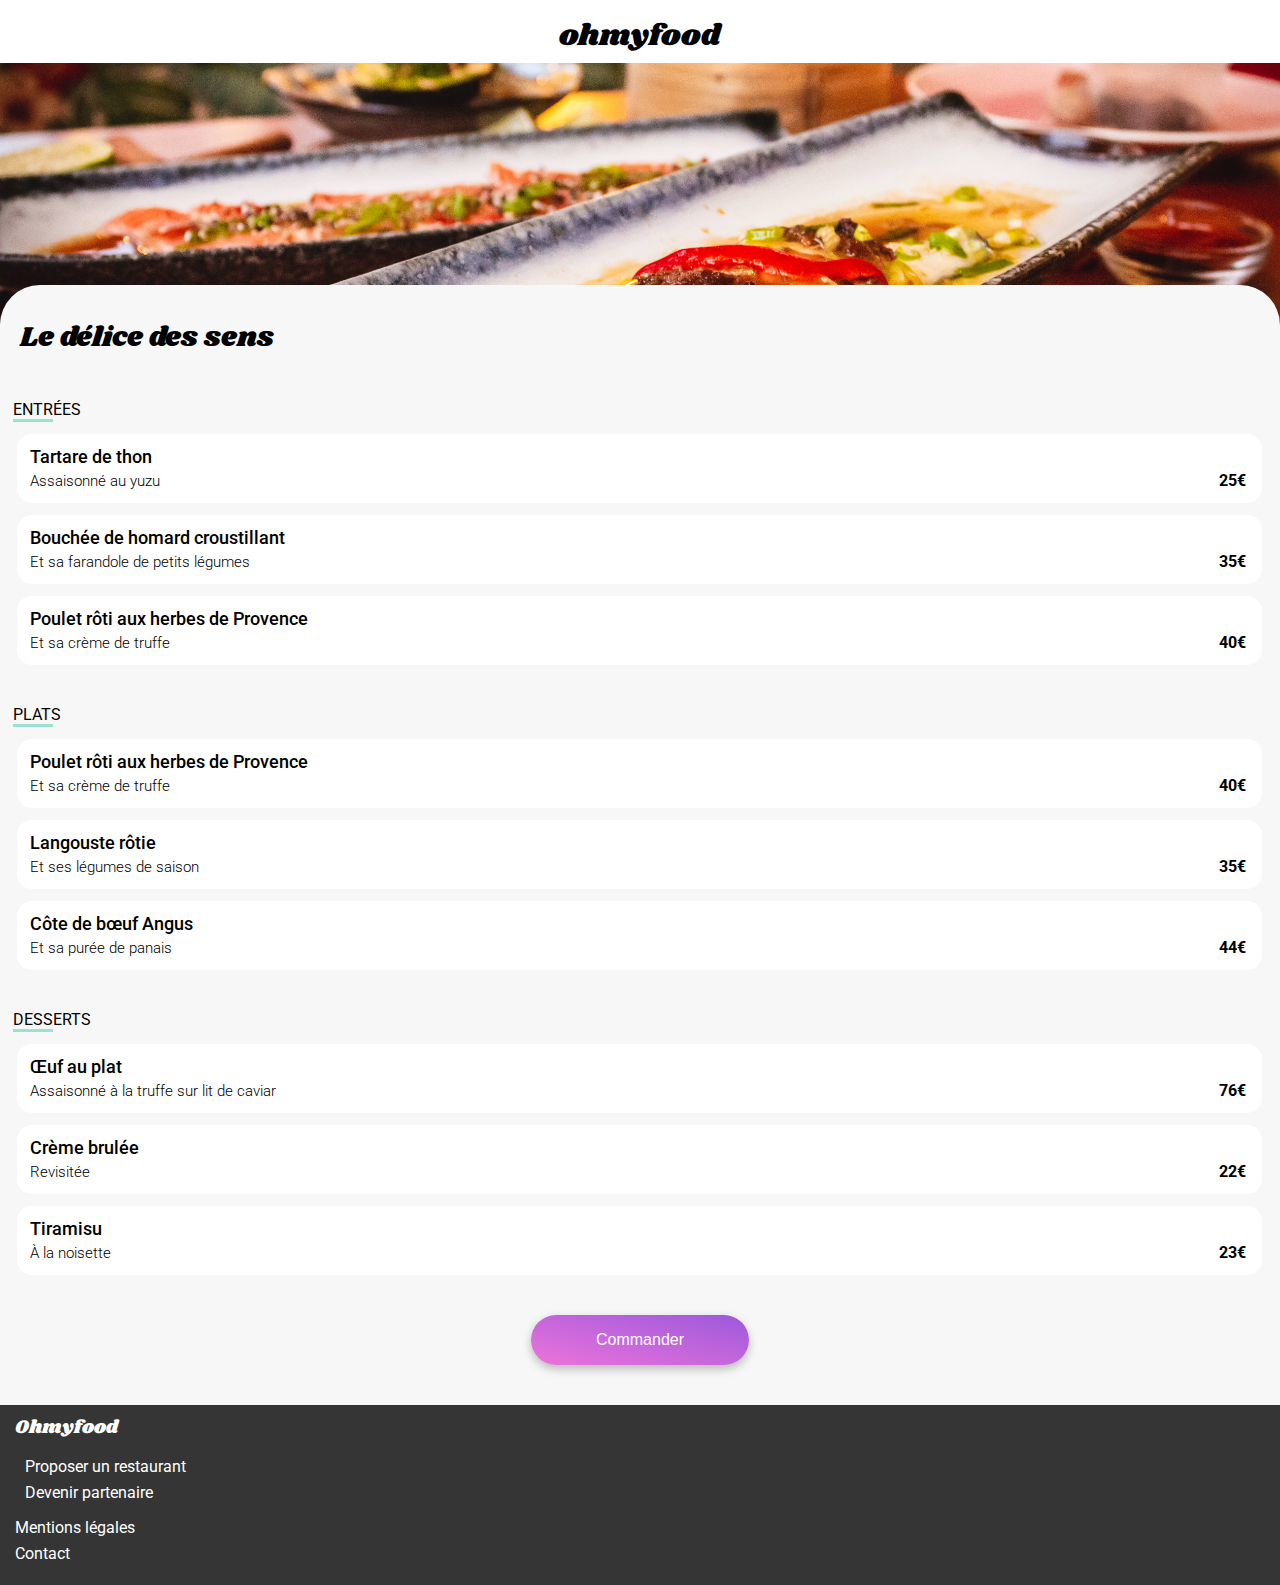
<file: Le-délice-des-sens/index2.html>
<!DOCTYPE html>
<html lang="fr">
<head>
    <meta charset="UTF-8">
    <meta http-equiv="X-UA-Compatible" content="IE=edge">
    <meta name="viewport" content="width=device-width, initial-scale=1.0">
    <link rel="stylesheet" href="style.css">
    <link rel="stylesheet" href="https://cdnjs.cloudflare.com/ajax/libs/font-awesome/6.4.0/css/all.min.css" integrity="sha512-iecdLmaskl7CVkqkXNQ/ZH/XLlvWZOJyj7Yy7tcenmpD1ypASozpmT/E0iPtmFIB46ZmdtAc9eNBvH0H/ZpiBw==" crossorigin="anonymous" referrerpolicy="no-referrer" />
    <title>Ohmyfood</title>
</head>
<body>
    <header>
        <h1><a href="../index.html"><i class="fa-sharp fa-solid fa-arrow-left"></i></a>ohmyfood</h1>
    </header>

    <main>
        <div class="image">  
            <img src="../images/louis-hansel-shotsoflouis-qNBGVyOCY8Q-unsplash.jpg" alt="plats de restaurant">
        </div>
        <div class="le-delice">
            <section class="menus">
                <div class="restaurants-title">
                    <h2>Le délice des sens<i class="fa-regular fa-heart"></i><i class="fa-solid fa-heart"></i></h2>
                </div>
                <div class="restaurants-cards">
                    <div class="repas"><p>ENTRÉES</p></div>
                    <article class="card">                                      
                            <div class="card-content">
                                <div class="card-txt">
                                    <h3 class="card-title">Tartare de thon</h3>
                                    <p class="card-subtitle">Assaisonné au yuzu</p>
                                </div>
                                <p class="price">25€</p>
                                <div class="bell"><i class="fa-solid fa-circle-check"></i></div>
                            </div>                                   
                    </article>
                    <article class="card">              
                            <div class="card-content">
                                <div class="card-txt">
                                    <h3 class="card-title">Bouchée de homard croustillant</h3>
                                    <p class="card-subtitle">Et sa farandole de petits légumes</p>
                                </div>
                                <p class="price">35€</p>
                                <div class="bell"><i class="fa-solid fa-circle-check"></i></div>
                            </div>          
                    </article>
                    <article class="card">                
                            <div class="card-content">
                                <div class="card-txt">
                                    <h3 class="card-title">Poulet rôti aux herbes de Provence</h3>
                                    <p class="card-subtitle">Et sa crème de truffe</p>
                                </div>
                                <p class="price">40€</p>
                                <div class="bell"><i class="fa-solid fa-circle-check"></i></div>
                            </div>          
                    </article>

                    <div class="repas"><p>PLATS</p></div>
                    <article class="card">              
                            <div class="card-content">
                                <div class="card-txt">
                                    <h3 class="card-title">Poulet rôti aux herbes de Provence</h3>
                                    <p class="card-subtitle">Et sa crème de truffe</p>
                                </div>
                                <p class="price">40€</p>
                                <div class="bell"><i class="fa-solid fa-circle-check"></i></div>
                            </div>          
                    </article>
                    <article class="card">              
                            <div class="card-content">
                                <div class="card-txt">
                                    <h3 class="card-title">Langouste rôtie</h3>
                                    <p class="card-subtitle">Et ses légumes de saison</p>
                                </div>
                                <p class="price">35€</p>
                                <div class="bell"><i class="fa-solid fa-circle-check"></i></div>
                            </div>          
                    </article>
                    <article class="card">                
                            <div class="card-content">
                                <div class="card-txt">
                                    <h3 class="card-title">Côte de bœuf Angus</h3>
                                    <p class="card-subtitle">Et sa purée de panais</p>
                                </div>
                                <p class="price">44€</p>
                                <div class="bell"><i class="fa-solid fa-circle-check"></i></div>
                            </div>          
                    </article>

                    <div class="repas"><p>DESSERTS</p></div>
                    <article class="card">              
                            <div class="card-content">
                                <div class="card-txt">
                                    <h3 class="card-title">Œuf au plat</h3>
                                    <p class="card-subtitle">Assaisonné à la truffe sur lit de caviar</p>
                                </div>
                                <p class="price">76€</p>
                                <div class="bell"><i class="fa-solid fa-circle-check"></i></div>
                            </div>          
                    </article>
                    <article class="card">              
                            <div class="card-content">
                                <div class="card-txt">
                                    <h3 class="card-title">Crème brulée</h3>
                                    <p class="card-subtitle">Revisitée</p>
                                </div>
                                <p class="price">22€</p>
                                <div class="bell"><i class="fa-solid fa-circle-check"></i></div>
                            </div>                                   
                    </article>
                    <article class="card">                                        
                            <div class="card-content">
                                <div class="card-txt">
                                    <h3 class="card-title">Tiramisu</h3>
                                    <p class="card-subtitle">À la noisette</p>
                                </div>
                                <p class="price">23€</p>
                                <div class="bell"><i class="fa-solid fa-circle-check"></i></div>
                            </div>                                   
                    </article>
                </div>                           
            </section>
            <div class="button">
                <button>Commander</button>
            </div>
        </div> 
    </main>

    <footer> 
        <div class="footer">
            <div class="foot-title">
                <h3>Ohmyfood</h3>
            </div>
            <div class="foot-flex">
                <div class="proposer">
                    <ul>
                        <li><i class="fa-solid fa-utensils"></i>Proposer un restaurant</li>
                        <li><i class="fa-solid fa-handshake-angle"></i>Devenir partenaire</li>
                    </ul>
                </div>
                <div class="mention">
                    <ul>
                        <li>Mentions légales</li>
                        <li><a href="mailto:">Contact</a></li> 
                    </ul>
                </div>
            </div>
        </div>
        
    </footer>
</body>
</html>
</file>
<file: style.css>
@import url('https://fonts.googleapis.com/css2?family=Barlow&family=Lobster&family=Lora:ital@1&family=Prosto+One&family=Shrikhand&display=swap');
@import url('https://fonts.googleapis.com/css2?family=Barlow&family=Lobster&family=Lora:ital@1&family=Prosto+One&family=Roboto:wght@300;400;500&family=Shrikhand&display=swap');
*{
    padding: 0px;
    margin: 0px;
    box-sizing: border-box;
    text-decoration: none;
    list-style: none;
}

main{
    font-family: 'Roboto', sans-serif;
}

header{
    font-family: 'Shrikhand', cursive;
    text-align: center;
    box-shadow: 0px 2px 4px 0px #00000026;
    position: relative;
}

header h1{
    font-weight: 400;
    font-size: 30px;
    padding-top: 14px;
    padding-bottom: 5px;
}
/********loader********/
.loader {
    display: flex;
    justify-content: center;
    align-items: center;
    position: absolute;
    z-index: 10;
    width: 100%;
    height: 100%;
    background-color: #ffffff;
    animation: 1s ease-in 3s forwards loader;
    opacity: 1;
    position: fixed;
    top: 0;
  }
  
.loader-bar {
    width: 100px;
    height: 100px;
    background-color: #ffffff;
    border-top: 7px  #9356DC outset;
    border-right: 7px #FF79DA outset;
    border-bottom: 7px #99E2D0 outset;
    border-left: 7px #89C8FA outset;
    border-radius: 50%;
    animation: 2s ease-in 0s infinite loader; 
}
  
  @keyframes loader{
      0% {
        transform: rotate(0deg);
      }
     
      25%{
        transform: rotate(180deg);
      }
  
      50%{
        transform: rotate(300deg);
      }
      
      100%{
        transform: rotate(360deg);
        opacity: 0;
        z-index: -5;
        
      }
  }

/******partie ville******/

.city{
    text-align: center;
    padding-top: 15.5px;
    padding-bottom: 15.5px;
    background: #EAEAEA ;
}

.ville h2{
    font-size: 16px;
    font-weight: 500;  
}

.ville i{
    margin-right: 17px;
}

/******partie exploration******/

.exploration{
    background: #F7F7F7;
    text-align: center;
    padding-bottom: 57px;
}

.explorer h2{
    padding: 39.5px 58px 15px 42px;
    font-size: 24px;
    font-weight: 700;
}

.explorer p{
    font-size: 18px;
    font-weight: 300;
    margin-bottom: 27px;
}

.explorer button{
    font-size: 16px;
    font-weight: 500;
    color: #FFFFFF;
    border: 0px;
    border-radius: 25px;
    width: 218px;
    height: 50px;
    box-shadow: 0px 4px 10px 0px #00000040;
    background: linear-gradient(193.33deg, #9356DC -11.44%, #FF79DA 123.93%);
    transition: 1s;
}

 .btn-home-page:hover{
    opacity: 0.8;
    box-shadow: 0px 10px 15px 0px #00000040;
    cursor: pointer;
    transition: 1s;
}

/******fonctionnement******/

.fonctionnement{
    background: #FFFFFF;
    margin-bottom: 68px;
    padding-left: 20px;
}
.fonction h2{
    font-weight: 700;
    font-size: 24px;
    margin-top: 48px;
}

.choix ul li{
    padding: 28px 38px;
    margin: 25px 20px 0px 12px;
    border-radius: 20px;
    background: #F7F7F7;
    box-shadow: 0px 4px 15px rgba(0, 0, 0, 0.15);
    border: none;
    font-weight: 500;
    font-size: 16px;
}

li span{
    margin-left: -50px;
    margin-right: 20px;
    color: #FFFFFF;
    background: #9356DC;
    border-radius: 50%;
    display: inline-block;
    height: 24px;
    width: 24px;
    text-align: center;
    line-height: 24px;
}

.fa-solid{
    margin-right: 26px;
    color: #7E7E7E;
    font-size: 20px;
}

.fa-store{
    color: #9356DC;
}

/******restaurants******/

.les-restaurants{
    background: #F7F7F7;
    padding-top: 45px;
    padding-bottom: 66px;
    
}

.restaurants-title {
    margin-left: 20px;
}

.restaurants-cards{
    display: flex;
    flex-wrap: wrap;
    width: 100%;
    
}

.restaurants-cards .card {
    margin-top: 33px;
    margin-left: 17px;
    margin-right: 18px;
    border-radius: 15px;
    width: 100%;
    height: 259px;  
    padding-bottom: 15px;
    background: #FFFFFF;
}

.restaurants-cards a{
    color: black;
}

.restaurants-cards img {
    width: 100%;
    height: 174px;
    border-radius: 20px 20px 0px 0px;
    object-fit: cover;
}

.restaurants-cards .card-content {
    width: 100%;
    margin-left: 13px;
    display: flex;
    flex-direction: column;
    align-content: space-between;
    
}

.restaurants-cards .card-txt{
    width: 100%;
    margin-bottom: 18px ;
}

.restaurants-cards .card-txt h3{
    font-weight: 700;
    font-size: 18px;
    padding-top: 16px;
    padding-bottom: 5px;
    display: flex;
    flex-wrap: wrap;
}

.card-title{
    width: 100%;
}

.card-txt span{
    position: absolute;
    right: 42px;
    margin-top: 5px;  
    font-size: 22px; 
}

.new{
    position: relative;
}
.new::before{
    content: 'Nouveau';
    position: absolute;
    color: #008766;
    font-weight: 500;
    background-color: #99E2D0;
    border-radius: 2px;
    box-shadow: 0px 2px 4px rgba(0, 0, 0, 0.15);
    padding: 7px 9px 6px 9px;
    right: 15px;
    top: 15px;
}

.new-2{
    position: relative;
}
.new-2::before{
    content: 'Nouveau';
    position: absolute;
    color: #008766;
    font-weight: 500;
    background-color: #99E2D0;
    border-radius: 2px;
    box-shadow: 0px 2px 4px rgba(0, 0, 0, 0.15);
    padding: 7px 9px 6px 9px;
    right: 15px;
    top: 15px;
}

.heart{
    display: flex;
    justify-content: end;
    margin-right: 25px;
    margin-top: -60px; 
}

.heart .fa-heart{
    font-size: 22px; 
}

.heart2{
    display: flex;
    justify-content: end;
    margin-right: -2px;
    margin-top: -23px;
}

.heart2 .fa-solid{
    font-size: 24px;
    color: transparent;
    background: linear-gradient(193.33deg, #9356DC -11.44%, #FF79DA 123.93%);
    background-clip: text;
    -webkit-background-clip: text;
    opacity: 0;
    transition: 1s;
}

.heart2 .fa-solid:hover {
    opacity: 1;
    transition: 1s; 
}

/******pied de page******/

.footer{
    font-family: 'Roboto', sans-serif;
    background: #353535;
    color: #FFFFFF;
    padding-top: 22px;
    padding-bottom: 15px;
}

.footer h3{
    font-family: 'Shrikhand', cursive;
    font-size: 18px;
    font-weight: 400;
    margin-left: 15px;
    padding-bottom: 16px;
}

.footer ul{
    margin-left: 15px;
}

.footer .fa-solid{
    font-size: 12px;
    margin-right: 10px;
    color: #ffffff;
}

.footer li{
    margin-bottom: 7px;
}

.footer li a{
    color: #ffffff;
}

@media (min-width: 1440px) {

body{
    max-width: 2500px;
    width: 100%;
}    
/********fonctionnement********/

header{
    height: 96px;
}

header h1{
    padding-top: 26px;
}

.fonctionnement{
    padding-left: 180px;
    padding-right: 175px;
}

.choix ul{
    display: flex;
    justify-content: center;   
}

.choix li{
    width: 100%;
    padding-right: 0px;
}

/***********restaurants***********/

.les-restaurants{
    display: flex;
    flex-direction: row;
    padding-left: 0px;
    width: 100%;
    
}
.restaurants{
    width: 100%;
    padding-left: 175px;
    padding-right: 175px;
    
}

.restaurants-title{
    margin-left: 0px;
}

.restaurants-cards{
    width: 100%;
    flex-wrap: wrap;
    column-gap: 91px;
    justify-content: space-between;    
}

.restaurants-cards .card {
    border-radius: 15px;
    width: 45.5%;
    height: 259px;  
    padding-bottom: 15px;
    background: #FFFFFF;
    margin-right: 0px;
    margin-left: 0px;
}

.card-txt span{
    position: absolute;
    left: 625px;
    margin-top: 5px;  
    font-size: 22px; 
}

/**********pied de page************/
.foot-title h3{
    padding-bottom: 0px;
    position: relative;
    bottom: 5px;
}

.footer {
    display: flex;
    flex-direction: row-reverse;
    align-items: baseline;
    padding-top: 64px;
    padding-bottom: 31px;
}

.foot-flex{
    display: flex;
}

.proposer ul{
    display: flex;
}

.proposer ul li{
    font-weight: 500;
}

.mention ul{
    display: flex;
    width: 267px;
}

.footer ul li{
    margin-right: 7px;
    width: 188px; 
}

.footer h3{
    width: 137px;
    margin-right:26px;
}

}
</file>
<file: A-la-francaise/style.css>
@import url('https://fonts.googleapis.com/css2?family=Barlow&family=Lobster&family=Lora:ital@1&family=Prosto+One&family=Shrikhand&display=swap');
@import url('https://fonts.googleapis.com/css2?family=Barlow&family=Lobster&family=Lora:ital@1&family=Prosto+One&family=Roboto:wght@300;400;500&family=Shrikhand&display=swap');
*{
    padding: 0px;
    margin: 0px;
    box-sizing: border-box;
    text-decoration: none;
    list-style: none;
}

main{
    font-family: 'Roboto', sans-serif;
    background: #F7F7F7;
}

header{
    font-family: 'Shrikhand', cursive;
    text-align: center;
}

header h1{
    font-weight: 400;
    font-size: 30px;
    padding-top: 14px;
    padding-bottom: 5px;
}

.fa-arrow-left{
    font-size: 17px;
    position: absolute;
    left: 13px;
    top: 24px;
}

.image img{
    width: 100%;
    height: 275px;
    object-fit: cover;
    position: absolute;
    z-index: 1;
}

/******section carte******/

.a-la-francaise{
    background: #F7F7F7;
    border-radius: 40px 40px 0px 0px;
    padding-bottom: 40px;
    position: absolute;
    z-index: 2;
    top: 285px;
    width: 100%; 
}

.restaurants-title h2{
    font-family: 'Shrikhand', cursive;
    font-size: 28px;
    font-weight: 400;
    margin-left: 20px;
    margin-top: 32px;
    margin-bottom: 2px;
}

.restaurants-title .fa-solid{
    position: relative;
    left: -47px;
    top: 1px;
    font-size: 24px;
    color: transparent;
    background: linear-gradient(193.33deg, #9356DC -11.44%, #FF79DA 123.93%);
    background-clip: text;
    -webkit-background-clip: text;
    opacity: 0;
    transition: 1s;
}

.restaurants-title .fa-solid:hover{
    opacity: 1;
    transition: 500ms;
}

.fa-heart{
    font-size: 22px;
    margin-left: 24px;
}

.repas{
    margin-top: 40px;
    margin-left: 13px;
    border-bottom: 3px solid #99E2D0; 
    width: 40px;
}
.restaurants-cards{
    display: flex;
    flex-wrap: wrap;
    justify-content: space-between;
}

/******animation menu******/

@keyframes appear-menu{
    0%{
        transform: translate(-100%);
        opacity: 0;
    }

    100%{
        opacity: 1;
    }
}

.restaurants-cards .card:nth-child(2){
    animation: appear-menu 1s ;
    animation-fill-mode: both;
}

.restaurants-cards .card:nth-child(3){
    animation: appear-menu 1s 200ms;
    animation-fill-mode: both;
}
.restaurants-cards .card:nth-child(4){
    animation: appear-menu 1s 400ms;
    animation-fill-mode: both;
}

.restaurants-cards .card:nth-child(6){
    animation: appear-menu 1s 600ms;
    animation-fill-mode: both;
}

.restaurants-cards .card:nth-child(7){
    animation: appear-menu 1s 800ms;
    animation-fill-mode: both;
}

.restaurants-cards .card:nth-child(8){
    animation: appear-menu 1s 1s;
    animation-fill-mode: both;
}

.restaurants-cards .card:nth-child(10){
    animation: appear-menu 1s 1.2s;
    animation-fill-mode: both;
}

.restaurants-cards .card:nth-child(11){
    animation: appear-menu 1s 1.4s;
    animation-fill-mode: both;
}

.restaurants-cards .card:nth-child(12){
    animation: appear-menu 1s 1.6s;
    animation-fill-mode: both;
}

.restaurants-cards .card  {
    margin-top: 12px;
    margin-left: 17px;
    margin-right: 18px;
    border-radius: 15px;
    width: 100%;
    height: 69px;  
    padding-bottom: 15px;
    background: #FFFFFF;
    overflow: hidden;
}

.restaurants-cards .card-content {
    margin-left: 13px;
    display: flex;
    flex-direction: row; 
    cursor: pointer;
    transition: 500ms;
}

.restaurants-cards .card-txt{
    margin-bottom: 12px;
    overflow: hidden;
}

.restaurants-cards .card-txt h3{
    font-size: 18px;
    font-weight: 500;
    padding-top: 12px;
    padding-bottom: 5px;
    text-overflow: ellipsis;
    white-space: nowrap;
    overflow: hidden;
}

.restaurants-cards .card-txt p{
    font-size: 15px;
    font-weight: 300;
    text-overflow: ellipsis;
    white-space: nowrap;
    overflow: hidden;
}

span{
    margin-left: 50px;
    font-weight: 700;
    opacity: 1;
}

.price{
    display: flex;
    align-items: flex-end;
    margin-left: auto;
    font-weight: 700;
    margin-bottom: 13.5px; 
}

/******cloche******/

.bell{
    display: flex;
    justify-content: center;
    padding-top: 25px;
    font-size: 20px;
    background-color: #99E2D0;
    color: #ffffff;
    margin-top: 0px;
    margin-left: 16px;
    margin-right: -59px;
    border-radius: 0 15px 15px 0;
    width: 59px;
    height: 69px;  
    padding-bottom: 15px;
    
}

.restaurants-cards .card-content:hover{
    margin-right: 59px;
    transition: 500ms;
    overflow: visible;
}

.button{
    display: flex;
    justify-content: center;
    padding-top: 40px;
}

button{
    
    font-size: 16px;
    font-weight: 500;
    color: #FFFFFF;
    border: 0px;
    border-radius: 25px;
    width: 218px;
    height: 50px;
    box-shadow: 0px 4px 10px 0px #00000040;
    background: linear-gradient(193.33deg, #9356DC -11.44%, #FF79DA 123.93%);
    transition: 1s;
}

 button:hover{
    opacity: 0.8;
    box-shadow: 0px 10px 15px 0px #00000040;
    cursor: pointer;
    transition: 1s;
}

/*******pied de page********/

.footer{
    position: relative;
    top: 1329px;
    font-family: 'Roboto', sans-serif;
    background: #353535;
    color: #FFFFFF;
    padding-top: 22px;
    padding-bottom: 15px; 
}

.footer h3{
    font-family: 'Shrikhand', cursive;
    font-weight: 400;
    margin-left: 15px;
}

.footer ul{
    margin-top: 16px;
    margin-left: 15px;
}

.footer .fa-solid{
    font-size: 12px;
    margin-right: 10px;
}

.footer li{
    margin-bottom: 7px;
}

.footer li a{
    color: #ffffff;
}

@media (min-width: 1440px) {

    header{
        height: 96px;
        position: relative;
        z-index: 3;
        background-color: #FFFFFF;
    }
    
    header h1{
        padding-top: 26px;
    }
    
    .fa-arrow-left{
        top: 40px;
    }
    
    .image{
        position: absolute;
        width: 100%;
        height: 956px;
        top: -234px;
    }
    
    .image img{
        z-index: 2;
        object-fit: cover;
        top: 250px;
        height: 462px;  
    }
    
    main{
        background-color: #FFFFFF;
    }
    
    .a-la-francaise{
        margin: 0px 192px 0px 193px;
        top: 440px;
        width: auto;
    }
    
    .restaurants-title{
        width: 100%;  
    }
    
    .restaurants-title h2{
        margin-top: 51px;
        text-align: center;
        
    }
    
    
    .restaurants-cards{
        padding-left: 210px;
        padding-right: 211px;
    }
    
    span{
        right: 245px;
        font-weight: 700;
        
    }
    
    .foot-title h3{
        padding-bottom: 0px;
        position: relative;
        bottom: 5px;
    }
    .footer {
        display: flex;
        flex-direction: row-reverse;
        align-items: baseline;
        padding-top: 64px;
        padding-bottom: 31px;
        position: absolute;
        z-index: 3;
        width: 100%;
        top: 1579px;
    }
    
    .foot-flex{
        display: flex;
    }
    
    .proposer ul{
        display: flex;
        margin-top: 0px;
    }
    
    .proposer ul li{
        font-weight: 500;
    }
    
    .mention ul{
        display: flex;
        width: 267px;
        margin-top: 0px;
    }
    
    .footer ul li{
        margin-right: 7px;
        width: 188px; 
    }
    
    .footer h3{
        width: 137px;
        margin-right:26px;
    }
    }
</file>
<file: La note enchantée/style.css>
@import url('https://fonts.googleapis.com/css2?family=Barlow&family=Lobster&family=Lora:ital@1&family=Prosto+One&family=Shrikhand&display=swap');
@import url('https://fonts.googleapis.com/css2?family=Barlow&family=Lobster&family=Lora:ital@1&family=Prosto+One&family=Roboto:wght@300;400;500&family=Shrikhand&display=swap');
*{
    padding: 0px;
    margin: 0px;
    box-sizing: border-box;
    text-decoration: none;
    list-style: none;
}

main{
    font-family: 'Roboto', sans-serif;
    background: #F7F7F7;
}

header{
    font-family: 'Shrikhand', cursive;
    text-align: center;
}

header h1{
    font-weight: 400;
    font-size: 30px;
    padding-top: 14px;
    padding-bottom: 5px;
}

.fa-arrow-left{
    font-size: 17px;
    position: absolute;
    left: 13px;
    top: 24px;
}

.image img{
    width: 100%;
    height: 275px;
    object-fit: cover;
    position: absolute;
    z-index: 1;
}

/******section carte******/

.la-note{
    background: #F7F7F7;
    border-radius: 40px 40px 0px 0px;
    padding-bottom: 40px;
    position: absolute;
    z-index: 2;
    top: 285px; 
}

.restaurants-title h2{
    font-family: 'Shrikhand', cursive;
    font-size: 28px;
    font-weight: 400;
    margin-left: 20px;
    margin-top: 32px;
    margin-bottom: 2px;
}

.restaurants-title .fa-solid{
    position: relative;
    left: -47px;
    top: 1px;
    font-size: 24px;
    color: transparent;
    background: linear-gradient(193.33deg, #9356DC -11.44%, #FF79DA 123.93%);
    background-clip: text;
    -webkit-background-clip: text;
    opacity: 0;
}

.restaurants-title .fa-solid:hover{
    opacity: 1;
    transition: 500ms;
}

.fa-heart{
    font-size: 22px;
    margin-left: 24px;
}

.repas{
    margin-top: 40px;
    margin-left: 13px;
    border-bottom: 3px solid #99E2D0; 
    width: 40px;
}

.restaurants-cards{
    display: flex;
    flex-wrap: wrap;
    justify-content: space-between;
}

/******animation menu******/

@keyframes appear-menu{
    0%{
        translate: -100%;
        opacity: 0;
    }

    100%{
        translate: 00%;
        opacity: 1;
    }
}

.restaurants-cards .card:nth-child(2){
    animation: appear-menu 1s ;
    animation-fill-mode: both;
}

.restaurants-cards .card:nth-child(3){
    animation: appear-menu 1s 200ms;
    animation-fill-mode: both;
}
.restaurants-cards .card:nth-child(4){
    animation: appear-menu 1s 400ms;
    animation-fill-mode: both;
}

.restaurants-cards .card:nth-child(5){
    animation: appear-menu 1s 600ms;
    animation-fill-mode: both;
}

.restaurants-cards .card:nth-child(7){
    animation: appear-menu 1s 800ms;
    animation-fill-mode: both;
}

.restaurants-cards .card:nth-child(8){
    animation: appear-menu 1s 1s;
    animation-fill-mode: both;
}

.restaurants-cards .card:nth-child(9){
    animation: appear-menu 1s 1.2s;
    animation-fill-mode: both;
}

.restaurants-cards .card:nth-child(11){
    animation: appear-menu 1s 1.4s;
    animation-fill-mode: both;
}

.restaurants-cards .card:nth-child(12){
    animation: appear-menu 1s 1.6s;
    animation-fill-mode: both;
}

.restaurants-cards .card:nth-child(13){
    animation: appear-menu 1s 1.8s;
    animation-fill-mode: both;
}

.restaurants-cards .card {
    margin-top: 12px;
    margin-left: 17px;
    margin-right: 18px;
    border-radius: 15px;
    width: 100%;
    height: 69px;  
    padding-bottom: 15px;
    background: #FFFFFF;
}

.restaurants-cards a{
    color: black;
}

.restaurants-cards .card-content {
    margin-left: 13px;
    display: flex;
    flex-direction: row;
    overflow: hidden; 
    cursor: pointer;
}

.restaurants-cards .card-txt{
    
    margin-bottom: 18px ;
    
}

.restaurants-cards .card-txt h3{
    font-size: 18px;
    font-weight: 500;
    padding-top: 12px;
    padding-bottom: 5px;
}

.restaurants-cards .card-txt p{
    font-size: 15px;
    font-weight: 300;
}


span{
    margin-left: 50px;
    font-weight: 700;
    opacity: 1;
}

.price{
    display: flex;
    align-items: flex-end;
    margin-left: auto;
    font-weight: 700;
    margin-bottom: 13.5px;
    
}



/******cloche******/

.bell{
    display: flex;
    justify-content: center;
    padding-top: 25px;
    font-size: 20px;
    background-color: #99E2D0;
    color: #ffffff;
    margin-top: 0px;
    margin-left: 16px;
    margin-right: -59px;
    border-radius: 0 15px 15px 0;
    width: 59px;
    height: 69px;  
    padding-bottom: 15px;
    
}

.restaurants-cards .card-content:hover{
    margin-right: 59px;
    transition: 500ms;
    overflow: visible;
}

.button{
    display: flex;
    justify-content: center;
    padding-top: 40px;
}

button{ 
    font-size: 16px;
    font-weight: 500;
    color: #FFFFFF;
    border: 0px;
    border-radius: 25px;
    width: 218px;
    height: 50px;
    box-shadow: 0px 4px 10px 0px #00000040;
    background: linear-gradient(193.33deg, #9356DC -11.44%, #FF79DA 123.93%);
}

button:hover{
    opacity: 0.8;
    cursor: pointer;
    transition: 1s;
    box-shadow: 0px 10px 15px 0px #00000040;
}

/*******pied de page********/

.footer{
    position: relative;
    top: 1423px;
    font-family: 'Roboto', sans-serif;
    background: #353535;
    color: #FFFFFF;
    padding-top: 22px;
    padding-bottom: 15px; 
}

.footer h3{
    font-family: 'Shrikhand', cursive;
    font-weight: 400;
    margin-left: 15px;
}

.footer ul{
    margin-top: 16px;
    margin-left: 15px;
}

.footer .fa-solid{
    font-size: 12px;
    margin-right: 10px;
}

.footer li{
    margin-bottom: 7px;
}

.footer li a{
    color: #ffffff;
}

@media (min-width: 1440px) {

    header{
        height: 96px;
        position: relative;
        z-index: 3;
        background-color: #FFFFFF;
    }
    
    header h1{
        padding-top: 26px;
    }
    
    .fa-arrow-left{
        top: 40px;
    }
    
    .image{
        position: absolute;
        width: 100%;
        height: 956px;
        top: -234px;
    }
    
    .image img{
        z-index: 2;
        object-fit: cover;
        top: 250px;
        height: 462px;  
    }
    
    main{
        background-color: #FFFFFF;
        padding-bottom: -80px;
    }
    
    .la-note{
        margin: 0px 192px 0px 193px;
        top: 440px;
    }
    
    .restaurants-title{
        width: 100%;  
    }
    
    .restaurants-title h2{
        margin-top: 51px;
        text-align: center;    
    }
    
    .restaurants-cards{
        padding-left: 210px;
        padding-right: 211px;
    }
    
    span{
        right: 245px;
        font-weight: 700;
        
    }
    
    .foot-title h3{
        padding-bottom: 0px;
        position: relative;
        bottom: 5px;
    }
    .footer {
        display: flex;
        flex-direction: row-reverse;
        align-items: baseline;
        padding-top: 64px;
        padding-bottom: 31px;
        position: absolute;
        z-index: 3;
        width: 100%;
        top: 1660px;
    }
    
    .foot-flex{
        display: flex;
    }
    
    .proposer ul{
        display: flex;
        margin-top: 0px;
    }
    
    .proposer ul li{
        font-weight: 500;
    }
    
    .mention ul{
        display: flex;
        width: 267px;
        margin-top: 0px;
    }
    
    .footer ul li{
        margin-right: 7px;
        width: 188px; 
    }
    
    .footer h3{
        width: 137px;
        margin-right:26px;
    }
    }
</file>
<file: La palette du gout/style.css>
@import url('https://fonts.googleapis.com/css2?family=Barlow&family=Lobster&family=Lora:ital@1&family=Prosto+One&family=Shrikhand&display=swap');
@import url('https://fonts.googleapis.com/css2?family=Barlow&family=Lobster&family=Lora:ital@1&family=Prosto+One&family=Roboto:wght@300;400;500&family=Shrikhand&display=swap');
*{
    padding: 0px;
    margin: 0px;
    box-sizing: border-box;
    text-decoration: none;
    list-style: none;
}

main{
    font-family: 'Roboto', sans-serif;
    background: #F7F7F7;
}

header{
    font-family: 'Shrikhand', cursive;
    text-align: center;
}

header h1{
    font-weight: 400;
    font-size: 30px;
    padding-top: 14px;
    padding-bottom: 5px;
}

.fa-arrow-left{
    font-size: 17px;
    position: absolute;
    left: 13px;
    top: 24px;
}

.image img{
    width: 100%;
    height: 275px;
    object-fit: cover;
    position: absolute;
    z-index: 1;
}

.la-palette{
    background: #F7F7F7;
    border-radius: 40px 40px 0px 0px;
    padding-bottom: 40px;
    position: absolute;
    z-index: 2;
    top: 285px; 
}

.restaurants-title h2{
    font-family: 'Shrikhand', cursive;
    font-size: 28px;
    font-weight: 400;
    margin-left: 20px;
    margin-top: 32px;
    margin-bottom: 2px;
}

.restaurants-title .fa-solid{
    position: relative;
    left: -47px;
    top: 1px;
    font-size: 24px;
    color: transparent;
    background: linear-gradient(193.33deg, #9356DC -11.44%, #FF79DA 123.93%);
    background-clip: text;
    -webkit-background-clip: text;
    opacity: 0;
}

.restaurants-title .fa-solid:hover{
    opacity: 1;
    transition: 500ms;
}

.fa-heart{
    font-size: 22px;
    margin-left: 24px;
}

.repas{
    margin-top: 40px;
    margin-left: 13px;
    border-bottom: 3px solid #99E2D0; 
    width: 40px;
}
.restaurants-cards{
    display: flex;
    flex-wrap: wrap;
    justify-content: space-between;
}

/******animation menu******/

@keyframes appear-menu{
    0%{
        translate: -100%;
        opacity: 0; 
    }

    100%{
        translate: 00%;
        opacity: 1;
    }
}

.restaurants-cards .card:nth-child(2){
    animation: appear-menu 1s ;
    animation-fill-mode: both;
}

.restaurants-cards .card:nth-child(3){
    animation: appear-menu 1s 200ms;
    animation-fill-mode: both;
}
.restaurants-cards .card:nth-child(4){
    animation: appear-menu 1s 400ms;
    animation-fill-mode: both;
}

.restaurants-cards .card:nth-child(6){
    animation: appear-menu 1s 600ms;
    animation-fill-mode: both;
}

.restaurants-cards .card:nth-child(7){
    animation: appear-menu 1s 800ms;
    animation-fill-mode: both;
}

.restaurants-cards .card:nth-child(8){
    animation: appear-menu 1s 1s;
    animation-fill-mode: both;
}

.restaurants-cards .card:nth-child(10){
    animation: appear-menu 1s 1.2s;
    animation-fill-mode: both;
}

.restaurants-cards .card:nth-child(11){
    animation: appear-menu 1s 1.4s;
    animation-fill-mode: both;
}

.restaurants-cards .card:nth-child(12){
    animation: appear-menu 1s 1.6s;
    animation-fill-mode: both;
}

.restaurants-cards .card  {
    margin-top: 12px;
    margin-left: 17px;
    margin-right: 18px;
    border-radius: 15px;
    width: 100%;
    height: 69px;  
    padding-bottom: 15px;
    background: #FFFFFF;
}


.restaurants-cards a{
    color: black;
}

.restaurants-cards .card-content {
    margin-left: 13px;
    display: flex;
    flex-direction: row;
    overflow: hidden; 
    cursor: pointer;
}

.restaurants-cards .card-txt{
    
    margin-bottom: 18px ;
}

.restaurants-cards .card-txt h3{
    font-size: 18px;
    font-weight: 500;
    padding-top: 12px;
    padding-bottom: 5px;
    
}

.restaurants-cards .card-txt p{
    font-size: 15px;
    font-weight: 300;
}

span{
    margin-left: 50px;
    font-weight: 700;
    opacity: 1;
}

.price{
    display: flex;
    align-items: flex-end;
    margin-left: auto;
    font-weight: 700;
    margin-bottom: 13.5px;
    
}



/******cloche******/

.bell{
    display: flex;
    justify-content: center;
    padding-top: 25px;
    font-size: 20px;
    background-color: #99E2D0;
    color: #ffffff;
    margin-top: 0px;
    margin-left: 16px;
    margin-right: -59px;
    border-radius: 0 15px 15px 0;
    width: 59px;
    height: 69px;  
    padding-bottom: 15px;
    
}

.restaurants-cards .card-content:hover{
    margin-right: 59px;
    transition: 500ms;
    overflow: visible;
}


/*******bouton******/

.button{
    display: flex;
    justify-content: center;
    padding-top: 40px;
}

button{
    
    font-size: 16px;
    font-weight: 500;
    color: #FFFFFF;
    border: 0px;
    border-radius: 25px;
    width: 218px;
    height: 50px;
    box-shadow: 0px 4px 10px 0px #00000040;
    background: linear-gradient(193.33deg, #9356DC -11.44%, #FF79DA 123.93%);;
}

 button:hover{
    opacity: 0.8;
    box-shadow: 0px 10px 15px 0px #00000040;
    cursor: pointer;
    transition: 1s;
}

.footer{
    position: relative;
    top: 1329px;
    font-family: 'Roboto', sans-serif;
    background: #353535;
    color: #FFFFFF;
    padding-top: 22px;
    padding-bottom: 15px;
    
}

.footer h3{
    font-family: 'Shrikhand', cursive;
    font-weight: 400;
    margin-left: 15px;
}

.footer ul{
    margin-top: 16px;
    margin-left: 15px;
}

.footer .fa-solid{
    font-size: 12px;
    margin-right: 10px;
}

.footer li{
    margin-bottom: 7px;
}

.footer li a{
    color: #ffffff;
}

@media (min-width: 1440px) {

header{
    height: 96px;
    position: relative;
    z-index: 3;
    background-color: #FFFFFF;
}

header h1{
    padding-top: 26px;
}

.fa-arrow-left{
    top: 40px;
}

.image{
    position: absolute;
    width: 100%;
    height: 956px;
    top: -234px;
}

.image img{
    z-index: 2;
    object-fit: cover;
    top: 250px;
    height: 462px;  
}

main{
    background-color: #FFFFFF;
    padding-bottom: -80px;
}

.la-palette{
    margin: 0px 192px 0px 193px;
    top: 440px;
}

.restaurants-title{
    width: 100%;  
}

.restaurants-title h2{
    margin-top: 51px;
    text-align: center;
    
}


.restaurants-cards{
    padding-left: 210px;
    padding-right: 211px;
}

span{
    right: 245px;
    font-weight: 700;
    
}

.foot-title h3{
    padding-bottom: 0px;
    position: relative;
    bottom: 5px;
}
.footer {
    display: flex;
    flex-direction: row-reverse;
    align-items: baseline;
    padding-top: 64px;
    padding-bottom: 31px;
    position: absolute;
    z-index: 3;
    width: 100%;
    top: 1579px;
}

.foot-flex{
    display: flex;
}

.proposer ul{
    display: flex;
    margin-top: 0px;
}

.proposer ul li{
    font-weight: 500;
}

.mention ul{
    display: flex;
    width: 267px;
    margin-top: 0px;
}

.footer ul li{
    margin-right: 7px;
    width: 188px; 
}

.footer h3{
    width: 137px;
    margin-right:26px;
}
}
</file>
<file: La-note-enchantée/style.css>
@import url('https://fonts.googleapis.com/css2?family=Barlow&family=Lobster&family=Lora:ital@1&family=Prosto+One&family=Shrikhand&display=swap');
@import url('https://fonts.googleapis.com/css2?family=Barlow&family=Lobster&family=Lora:ital@1&family=Prosto+One&family=Roboto:wght@300;400;500&family=Shrikhand&display=swap');
*{
    padding: 0px;
    margin: 0px;
    box-sizing: border-box;
    text-decoration: none;
    list-style: none;
}

main{
    font-family: 'Roboto', sans-serif;
    background: #F7F7F7;
}

header{
    font-family: 'Shrikhand', cursive;
    text-align: center;
}

header h1{
    font-weight: 400;
    font-size: 30px;
    padding-top: 14px;
    padding-bottom: 5px;
}

.fa-arrow-left{
    font-size: 17px;
    position: absolute;
    left: 13px;
    top: 24px;
}

.image img{
    width: 100%;
    height: 275px;
    object-fit: cover;
    position: absolute;
    z-index: 1;
}

/******section carte******/

.la-note{
    background: #F7F7F7;
    border-radius: 40px 40px 0px 0px;
    padding-bottom: 40px;
    position: absolute;
    z-index: 2;
    top: 285px;
    width: 100%;
}

.restaurants-title h2{
    font-family: 'Shrikhand', cursive;
    font-size: 28px;
    font-weight: 400;
    margin-left: 20px;
    margin-top: 32px;
    margin-bottom: 2px;
}

.restaurants-title .fa-solid{
    position: relative;
    left: -44px;
    top: 1px;
    font-size: 24px;
    color: transparent;
    background: linear-gradient(193.33deg, #9356DC -11.44%, #FF79DA 123.93%);
    background-clip: text;
    -webkit-background-clip: text;
    opacity: 0;
    transition: 1s;
}

.restaurants-title .fa-solid:hover{
    opacity: 1;
    transition: 500ms;
}

.fa-heart{
    font-size: 22px;
    margin-left: 21px;
}

.repas{
    margin-top: 40px;
    margin-left: 13px;
    border-bottom: 3px solid #99E2D0; 
    width: 40px;
}

.restaurants-cards{
    display: flex;
    flex-wrap: wrap;
    justify-content: space-between;
}

/******animation menu******/

@keyframes appear-menu{
    0%{
        transform: translate(-100%);
        opacity: 0;
    }

    100%{
        opacity: 1;
    }
}

.restaurants-cards .card:nth-child(2){
    animation: appear-menu 1s ;
    animation-fill-mode: both;
}

.restaurants-cards .card:nth-child(3){
    animation: appear-menu 1s 200ms;
    animation-fill-mode: both;
}
.restaurants-cards .card:nth-child(4){
    animation: appear-menu 1s 400ms;
    animation-fill-mode: both;
}

.restaurants-cards .card:nth-child(5){
    animation: appear-menu 1s 600ms;
    animation-fill-mode: both;
}

.restaurants-cards .card:nth-child(7){
    animation: appear-menu 1s 800ms;
    animation-fill-mode: both;
}

.restaurants-cards .card:nth-child(8){
    animation: appear-menu 1s 1s;
    animation-fill-mode: both;
}

.restaurants-cards .card:nth-child(9){
    animation: appear-menu 1s 1.2s;
    animation-fill-mode: both;
}

.restaurants-cards .card:nth-child(11){
    animation: appear-menu 1s 1.4s;
    animation-fill-mode: both;
}

.restaurants-cards .card:nth-child(12){
    animation: appear-menu 1s 1.6s;
    animation-fill-mode: both;
}

.restaurants-cards .card:nth-child(13){
    animation: appear-menu 1s 1.8s;
    animation-fill-mode: both;
}

.restaurants-cards .card {
    margin-top: 12px;
    margin-left: 17px;
    margin-right: 18px;
    border-radius: 15px;
    width: 100%;
    height: 69px;  
    padding-bottom: 15px;
    background: #FFFFFF;
    overflow: hidden;
}

.restaurants-cards .card-content {
    margin-left: 13px;
    display: flex;
    flex-direction: row; 
    cursor: pointer;
    transition: 500ms;
}

.restaurants-cards .card-txt{
    margin-bottom: 18px ;
    overflow: hidden;
}

.restaurants-cards .card-txt h3{
    font-size: 18px;
    font-weight: 500;
    padding-top: 12px;
    padding-bottom: 5px;
    text-overflow: ellipsis;
    white-space: nowrap;
    overflow: hidden;
}

.restaurants-cards .card-txt p{
    font-size: 15px;
    font-weight: 300;
    text-overflow: ellipsis;
    white-space: nowrap;
    overflow: hidden;
}


span{
    margin-left: 50px;
    font-weight: 700;
    opacity: 1;
}

.price{
    display: flex;
    align-items: flex-end;
    margin-left: auto;
    font-weight: 700;
    margin-bottom: 13.5px;
    
}



/******cloche******/

.bell{
    display: flex;
    justify-content: center;
    padding-top: 25px;
    font-size: 20px;
    background-color: #99E2D0;
    color: #ffffff;
    margin-top: 0px;
    margin-left: 16px;
    margin-right: -59px;
    border-radius: 0 15px 15px 0;
    width: 59px;
    height: 69px;  
    padding-bottom: 15px;  
}

.restaurants-cards .card-content:hover{
    margin-right: 59px;
    transition: 500ms;
    overflow: visible;
}

.button{
    display: flex;
    justify-content: center;
    padding-top: 40px;
}

button{ 
    font-size: 16px;
    font-weight: 500;
    color: #FFFFFF;
    border: 0px;
    border-radius: 25px;
    width: 218px;
    height: 50px;
    box-shadow: 0px 4px 10px 0px #00000040;
    background: linear-gradient(193.33deg, #9356DC -11.44%, #FF79DA 123.93%);
    transition: 1s;
}

button:hover{
    opacity: 0.8;
    cursor: pointer;
    transition: 1s;
    box-shadow: 0px 10px 15px 0px #00000040;
}

/*******pied de page********/

.footer{
    position: relative;
    top: 1423px;
    font-family: 'Roboto', sans-serif;
    background: #353535;
    color: #FFFFFF;
    padding-top: 22px;
    padding-bottom: 15px; 
}

.footer h3{
    font-family: 'Shrikhand', cursive;
    font-weight: 400;
    margin-left: 15px;
}

.footer ul{
    margin-top: 16px;
    margin-left: 15px;
}

.footer .fa-solid{
    font-size: 12px;
    margin-right: 10px;
}

.footer li{
    margin-bottom: 7px;
}

.footer li a{
    color: #ffffff;
}

@media (min-width: 1440px) {

    header{
        height: 96px;
        position: relative;
        z-index: 3;
        background-color: #FFFFFF;
    }
    
    header h1{
        padding-top: 26px;
    }
    
    .fa-arrow-left{
        top: 40px;
    }
    
    .image{
        position: absolute;
        width: 100%;
        height: 956px;
        top: -234px;
    }
    
    .image img{
        z-index: 2;
        object-fit: cover;
        top: 250px;
        height: 462px;  
    }
    
    main{
        background-color: #FFFFFF;
    }
    
    .la-note{
        margin: 0px 192px 0px 193px;
        top: 440px;
        width: auto;
    }
    
    .restaurants-title{
        width: 100%;  
    }
    
    .restaurants-title h2{
        margin-top: 51px;
        text-align: center;    
    }
    
    .restaurants-cards{
        padding-left: 210px;
        padding-right: 211px;
    }
    
    span{
        right: 245px;
        font-weight: 700;
        
    }
    
    .foot-title h3{
        padding-bottom: 0px;
        position: relative;
        bottom: 5px;
    }
    .footer {
        display: flex;
        flex-direction: row-reverse;
        align-items: baseline;
        padding-top: 64px;
        padding-bottom: 31px;
        position: absolute;
        z-index: 3;
        width: 100%;
        top: 1660px;
    }
    
    .foot-flex{
        display: flex;
    }
    
    .proposer ul{
        display: flex;
        margin-top: 0px;
    }
    
    .proposer ul li{
        font-weight: 500;
    }
    
    .mention ul{
        display: flex;
        width: 267px;
        margin-top: 0px;
    }
    
    .footer ul li{
        margin-right: 7px;
        width: 188px; 
    }
    
    .footer h3{
        width: 137px;
        margin-right:26px;
    }
    }
</file>
<file: La-palette-du-gout/style.css>
@import url('https://fonts.googleapis.com/css2?family=Barlow&family=Lobster&family=Lora:ital@1&family=Prosto+One&family=Shrikhand&display=swap');
@import url('https://fonts.googleapis.com/css2?family=Barlow&family=Lobster&family=Lora:ital@1&family=Prosto+One&family=Roboto:wght@300;400;500&family=Shrikhand&display=swap');
*{
    padding: 0px;
    margin: 0px;
    box-sizing: border-box;
    text-decoration: none;
    list-style: none;
}

main{
    font-family: 'Roboto', sans-serif;
    background: #F7F7F7;
}

header{
    font-family: 'Shrikhand', cursive;
    text-align: center;
}

header h1{
    font-weight: 400;
    font-size: 30px;
    padding-top: 14px;
    padding-bottom: 5px;
}

.fa-arrow-left{
    font-size: 17px;
    position: absolute;
    left: 13px;
    top: 24px;
}

.image img{
    width: 100%;
    height: 275px;
    object-fit: cover;
    position: absolute;
    z-index: 1;
}

.la-palette{
    background: #F7F7F7;
    border-radius: 40px 40px 0px 0px;
    padding-bottom: 40px;
    position: absolute;
    z-index: 2;
    top: 285px;
    width: 100%; 
}

.restaurants-title h2{
    font-family: 'Shrikhand', cursive;
    font-size: 28px;
    font-weight: 400;
    margin-left: 20px;
    margin-top: 32px;
    margin-bottom: 2px;
}

.restaurants-title .fa-solid{
    position: relative;
    left: -47px;
    top: 1px;
    font-size: 24px;
    color: transparent;
    background: linear-gradient(193.33deg, #9356DC -11.44%, #FF79DA 123.93%);
    background-clip: text;
    -webkit-background-clip: text;
    opacity: 0;
    transition: 1s;
}

.restaurants-title .fa-solid:hover{
    opacity: 1;
    transition: 500ms;
}

.fa-heart{
    font-size: 22px;
    margin-left: 24px;
}

.repas{
    margin-top: 40px;
    margin-left: 13px;
    border-bottom: 3px solid #99E2D0; 
    width: 40px;
}
.restaurants-cards{
    display: flex;
    flex-wrap: wrap;
    justify-content: space-between;
}

/******animation menu******/

@keyframes appear-menu{
    0%{
        transform: translate(-100%);
        opacity: 0; 
    }

    100%{ 
        opacity: 1;
    }
}

.restaurants-cards .card:nth-child(2){
    animation: appear-menu 1s ;
    animation-fill-mode: both;
}

.restaurants-cards .card:nth-child(3){
    animation: appear-menu 1s 200ms;
    animation-fill-mode: both;
}
.restaurants-cards .card:nth-child(4){
    animation: appear-menu 1s 400ms;
    animation-fill-mode: both;
}

.restaurants-cards .card:nth-child(6){
    animation: appear-menu 1s 600ms;
    animation-fill-mode: both;
}

.restaurants-cards .card:nth-child(7){
    animation: appear-menu 1s 800ms;
    animation-fill-mode: both;
}

.restaurants-cards .card:nth-child(8){
    animation: appear-menu 1s 1s;
    animation-fill-mode: both;
}

.restaurants-cards .card:nth-child(10){
    animation: appear-menu 1s 1.2s;
    animation-fill-mode: both;
}

.restaurants-cards .card:nth-child(11){
    animation: appear-menu 1s 1.4s;
    animation-fill-mode: both;
}

.restaurants-cards .card:nth-child(12){
    animation: appear-menu 1s 1.6s;
    animation-fill-mode: both;
}

.restaurants-cards .card  {
    margin-top: 12px;
    margin-left: 17px;
    margin-right: 18px;
    border-radius: 15px;
    width: 100%;
    height: 69px;  
    padding-bottom: 15px;
    background: #FFFFFF;
    overflow: hidden;
}


.restaurants-cards .card-content {
    margin-left: 13px;
    display: flex;
    flex-direction: row;
    transition: 500ms; 
    cursor: pointer;
}

.restaurants-cards .card-txt{
    margin-bottom: 18px ;
    overflow: hidden;
}

.restaurants-cards .card-txt h3{
    font-size: 18px;
    font-weight: 500;
    padding-top: 12px;
    padding-bottom: 5px;
    text-overflow: ellipsis;
    white-space: nowrap;
    overflow: hidden;
}

.restaurants-cards .card-txt p{
    font-size: 15px;
    font-weight: 300;
    text-overflow: ellipsis;
    white-space: nowrap;
    overflow: hidden;
}

span{
    margin-left: 50px;
    font-weight: 700;
    opacity: 1;
}

.price{
    display: flex;
    align-items: flex-end;
    margin-left: auto;
    font-weight: 700;
    margin-bottom: 13.5px;
    
}



/******cloche******/

.bell{
    display: flex;
    justify-content: center;
    padding-top: 25px;
    font-size: 20px;
    background-color: #99E2D0;
    color: #ffffff;
    margin-top: 0px;
    margin-left: 16px;
    margin-right: -59px;
    border-radius: 0 15px 15px 0;
    width: 59px;
    height: 69px;  
    padding-bottom: 15px;
    
}

.restaurants-cards .card-content:hover{
    margin-right: 59px;
    transition: 500ms;
    overflow: visible;
}


/*******bouton******/

.button{
    display: flex;
    justify-content: center;
    padding-top: 40px;
}

button{
    
    font-size: 16px;
    font-weight: 500;
    color: #FFFFFF;
    border: 0px;
    border-radius: 25px;
    width: 218px;
    height: 50px;
    box-shadow: 0px 4px 10px 0px #00000040;
    background: linear-gradient(193.33deg, #9356DC -11.44%, #FF79DA 123.93%);
    transition: 1s;
}

 button:hover{
    opacity: 0.8;
    box-shadow: 0px 10px 15px 0px #00000040;
    cursor: pointer;
    transition: 1s;
}

.footer{
    position: relative;
    top: 1329px;
    font-family: 'Roboto', sans-serif;
    background: #353535;
    color: #FFFFFF;
    padding-top: 22px;
    padding-bottom: 15px;
    
}

.footer h3{
    font-family: 'Shrikhand', cursive;
    font-weight: 400;
    margin-left: 15px;
}

.footer ul{
    margin-top: 16px;
    margin-left: 15px;
}

.footer .fa-solid{
    font-size: 12px;
    margin-right: 10px;
}

.footer li{
    margin-bottom: 7px;
}

.footer li a{
    color: #ffffff;
}

@media (min-width: 1440px) {

header{
    height: 96px;
    position: relative;
    z-index: 3;
    background-color: #FFFFFF;
}

header h1{
    padding-top: 26px;
}

.fa-arrow-left{
    top: 40px;
}

.image{
    position: absolute;
    width: 100%;
    height: 956px;
    top: -234px;
}

.image img{
    z-index: 2;
    object-fit: cover;
    top: 250px;
    height: 462px;  
}

main{
    background-color: #FFFFFF;
}

.la-palette{
    margin: 0px 192px 0px 193px;
    top: 440px;
    width: auto;
}

.restaurants-title{
    width: 100%;  
}

.restaurants-title h2{
    margin-top: 51px;
    text-align: center;
    
}


.restaurants-cards{
    padding-left: 210px;
    padding-right: 211px;
}

span{
    right: 245px;
    font-weight: 700;
    
}

.foot-title h3{
    padding-bottom: 0px;
    position: relative;
    bottom: 5px;
}
.footer {
    display: flex;
    flex-direction: row-reverse;
    align-items: baseline;
    padding-top: 64px;
    padding-bottom: 31px;
    position: absolute;
    z-index: 3;
    width: 100%;
    top: 1579px;
}

.foot-flex{
    display: flex;
}

.proposer ul{
    display: flex;
    margin-top: 0px;
}

.proposer ul li{
    font-weight: 500;
}

.mention ul{
    display: flex;
    width: 267px;
    margin-top: 0px;
}

.footer ul li{
    margin-right: 7px;
    width: 188px; 
}

.footer h3{
    width: 137px;
    margin-right:26px;
}
}
</file>
<file: Le délice des sens/style.css>
@import url('https://fonts.googleapis.com/css2?family=Barlow&family=Lobster&family=Lora:ital@1&family=Prosto+One&family=Shrikhand&display=swap');
@import url('https://fonts.googleapis.com/css2?family=Barlow&family=Lobster&family=Lora:ital@1&family=Prosto+One&family=Roboto:wght@300;400;500&family=Shrikhand&display=swap');
*{
    padding: 0px;
    margin: 0px;
    box-sizing: border-box;
    text-decoration: none;
    list-style: none;
}

main{
    font-family: 'Roboto', sans-serif;
    background: #F7F7F7;
}

header{
    font-family: 'Shrikhand', cursive;
    text-align: center;
}

header h1{
    font-weight: 400;
    font-size: 30px;
    padding-top: 14px;
    padding-bottom: 5px;
}

.fa-arrow-left{
    font-size: 17px;
    position: absolute;
    left: 13px;
    top: 24px;
}

.image img{
    width: 100%;
    height: 275px;
    object-fit: cover;
    position: absolute;
    z-index: 1;
}

/******section carte******/

.le-delice{
    background: #F7F7F7;
    border-radius: 40px 40px 0px 0px;
    padding-bottom: 40px;
    position: absolute;
    z-index: 2;
    top: 285px; 
}

.restaurants-title h2{
    font-family: 'Shrikhand', cursive;
    font-size: 28px;
    font-weight: 400;
    margin-left: 20px;
    margin-top: 32px;
    margin-bottom: 2px;
}

.restaurants-title .fa-solid{
    position: relative;
    left: -47px;
    top: 1px;
    font-size: 24px;
    color: transparent;
    background: linear-gradient(193.33deg, #9356DC -11.44%, #FF79DA 123.93%);
    background-clip: text;
    -webkit-background-clip: text;
    opacity: 0;
}

.restaurants-title .fa-solid:active{
    opacity: 1;
    transition: 500ms;
    
}

.fa-heart{
    font-size: 22px;
    margin-left: 24px;
}

.repas{
    margin-top: 40px;
    margin-left: 13px;
    border-bottom: 3px solid #99E2D0; 
    width: 40px;
}
.restaurants-cards{
    display: flex;
    flex-wrap: wrap;
    justify-content: space-between;
    
}

/******animation menu******/

@keyframes appear-menu{
    0%{
        translate: -100%;
        opacity: 0;
    }

    100%{
        translate: 00%;
        opacity: 1;
    }
}

.restaurants-cards .card:nth-child(2){
    animation: appear-menu 1s ;
    animation-fill-mode: both;
}

.restaurants-cards .card:nth-child(3){
    animation: appear-menu 1s 200ms;
    animation-fill-mode: both;
}
.restaurants-cards .card:nth-child(4){
    animation: appear-menu 1s 400ms;
    animation-fill-mode: both;
}

.restaurants-cards .card:nth-child(6){
    animation: appear-menu 1s 600ms;
    animation-fill-mode: both;
}

.restaurants-cards .card:nth-child(7){
    animation: appear-menu 1s 800ms;
    animation-fill-mode: both;
}

.restaurants-cards .card:nth-child(8){
    animation: appear-menu 1s 1s;
    animation-fill-mode: both;
}

.restaurants-cards .card:nth-child(10){
    animation: appear-menu 1s 1.2s;
    animation-fill-mode: both;
}

.restaurants-cards .card:nth-child(11){
    animation: appear-menu 1s 1.4s;
    animation-fill-mode: both;
}

.restaurants-cards .card:nth-child(12){
    animation: appear-menu 1s 1.6s;
    animation-fill-mode: both;
}


.restaurants-cards .card  {
    margin-top: 12px;
    margin-left: 17px;
    margin-right: 18px;
    border-radius: 15px;
    width: 100%;
    height: 69px;  
    padding-bottom: 15px;
    background: #FFFFFF;
    overflow: hidden;
    
    
    
}

.restaurants-cards .card-content {
    margin-left: 13px;
    display: flex;
    flex-direction: row;
    cursor: pointer;
    overflow: hidden;
    text-overflow: ellipsis;
    
    
}

.restaurants-cards .card-txt{
    width: 70%;
    margin-bottom: 18px ;
    
    
}

.restaurants-cards .card-txt h3{
    font-size: 18px;
    font-weight: 500;
    padding-top: 12px;
    padding-bottom: 5px;
    text-overflow: ellipsis;
    overflow: hidden;
    white-space: nowrap;
    width: 110%;
}

.restaurants-cards .card-txt p{
    font-size: 15px;
    font-weight: 300;
    text-overflow: ellipsis;
    overflow: hidden;
    white-space: nowrap;
    
    
}

span{
    margin-left: 50px;
    font-weight: 700;
    opacity: 1;
}

.price{
    display: flex;
    align-items: flex-end;
    margin-left: auto;
    font-weight: 700;
    margin-bottom: 13.5px;
    
}



/******cloche******/

.bell{
    display: flex;
    justify-content: center;
    padding-top: 25px;
    font-size: 20px;
    background-color: #99E2D0;
    color: #ffffff;
    margin-top: 0px;
    margin-left: 16px;
    margin-right: -59px;
    border-radius: 0 15px 15px 0;
    width: 59px;
    height: 69px;  
    padding-bottom: 15px;
    
}



.restaurants-cards .card-content:hover{
    margin-right: 59px;
    transition: 500ms;
    overflow: visible;
    
}

.button{
    display: flex;
    justify-content: center;
    padding-top: 40px;
}

button{
    
    font-size: 16px;
    font-weight: 500;
    color: #FFFFFF;
    border: 0px;
    border-radius: 25px;
    width: 218px;
    height: 50px;
    box-shadow: 0px 4px 10px 0px #00000040;
    background: linear-gradient(193.33deg, #9356DC -11.44%, #FF79DA 123.93%);;
}

 button:hover{
    opacity: 0.8;
    box-shadow: 0px 10px 15px 0px #00000040;
    cursor: pointer;
    transition: 1s;

}



/*******pied de page********/

.footer{
    position: relative;
    top: 1329px;
    font-family: 'Roboto', sans-serif;
    background: #353535;
    color: #FFFFFF;
    padding-top: 22px;
    padding-bottom: 15px; 
}

.footer h3{
    font-family: 'Shrikhand', cursive;
    font-weight: 400;
    margin-left: 15px;
}

.footer ul{
    margin-top: 16px;
    margin-left: 15px;
}

.footer .fa-solid{
    font-size: 12px;
    margin-right: 10px;
}

.footer li{
    margin-bottom: 7px;
}

.footer li a{
    color: #ffffff;
}

@media (min-width: 1440px) {

header{
    height: 96px;
    position: relative;
    z-index: 3;
    background-color: #FFFFFF;
}
    
header h1{
    padding-top: 26px;
}

.fa-arrow-left{
    top: 40px;
}

.image{
    position: absolute;
    width: 100%;
    height: 956px;
    top: -234px;
}
    
.image img{
    z-index: 2;
    object-fit: cover;
    top: 250px;
     height: 462px;    
}
    
main{
    background-color: #FFFFFF;
    padding-bottom: -80px;
}

.le-delice{
    margin: 0px 192px 0px 193px;
    top: 440px;
}
    
.restaurants-title h2{
    margin-top: 51px;
    text-align: center;
}

.restaurants-cards{
    padding-left: 210px;
    padding-right: 211px;
}

span{
    right: 245px;
    font-weight: 700;
    
}

.foot-title h3{
    padding-bottom: 0px;
    position: relative;
    bottom: 5px;
}
.footer {
    display: flex;
    flex-direction: row-reverse;
    align-items: baseline;
    padding-top: 64px;
    padding-bottom: 31px;
    position: absolute;
    z-index: 3;
    width: 100%;
    top: 1579px;
}
    
.foot-flex{
    display: flex;
}
    
.proposer ul{
    display: flex;
    margin-top: 0px;
}
    
.proposer ul li{
    font-weight: 500;
}
    
.mention ul{
    display: flex;
    width: 267px;
    margin-top: 0px;
}
    
.footer ul li{
    margin-right: 7px;
    width: 188px; 
}
    
.footer h3{
    width: 137px;
    margin-right:26px;
}
}
</file>
<file: Le-délice-des-sens/style.css>
@import url('https://fonts.googleapis.com/css2?family=Barlow&family=Lobster&family=Lora:ital@1&family=Prosto+One&family=Shrikhand&display=swap');
@import url('https://fonts.googleapis.com/css2?family=Barlow&family=Lobster&family=Lora:ital@1&family=Prosto+One&family=Roboto:wght@300;400;500&family=Shrikhand&display=swap');
*{
    padding: 0px;
    margin: 0px;
    box-sizing: border-box;
    text-decoration: none;
    list-style: none;
}

main{
    font-family: 'Roboto', sans-serif;
    background: #F7F7F7;
}

header{
    font-family: 'Shrikhand', cursive;
    text-align: center;
}

header h1{
    font-weight: 400;
    font-size: 30px;
    padding-top: 14px;
    padding-bottom: 5px;
}

.fa-arrow-left{
    font-size: 17px;
    position: absolute;
    left: 13px;
    top: 24px;
}

.image img{
    width: 100%;
    height: 275px;
    object-fit: cover;
    position: absolute;
    z-index: 1;
}

/******section carte******/

.le-delice{
    background: #F7F7F7;
    border-radius: 40px 40px 0px 0px;
    padding-bottom: 40px;
    position: absolute;
    z-index: 2;
    top: 285px; 
    width: 100%;
}

.restaurants-title h2{
    font-family: 'Shrikhand', cursive;
    font-size: 28px;
    font-weight: 400;
    margin-left: 20px;
    margin-top: 32px;
    margin-bottom: 2px;
}

.restaurants-title .fa-solid{
    position: relative;
    left: -47px;
    top: 1px;
    font-size: 24px;
    color: transparent;
    background: linear-gradient(193.33deg, #9356DC -11.44%, #FF79DA 123.93%);
    background-clip: text;
    -webkit-background-clip: text;
    opacity: 0;
    transition: 1s;
}

.restaurants-title .fa-solid:hover{
    opacity: 1;
    transition: 500ms;
    
}

.fa-heart{
    font-size: 22px;
    margin-left: 24px;
}

.repas{
    margin-top: 40px;
    margin-left: 13px;
    border-bottom: 3px solid #99E2D0; 
    width: 40px;
}
.restaurants-cards{
    display: flex;
    flex-wrap: wrap;
    justify-content: space-between;
    
}

/******animation menu******/

@keyframes appear-menu{
    0%{
        transform: translate(-100%);
        opacity: 0;
    }

    100%{
        
        opacity: 1;
    }
}

.restaurants-cards .card:nth-child(2){
    animation: appear-menu 1s ;
    animation-fill-mode: both;
}

.restaurants-cards .card:nth-child(3){
    animation: appear-menu 1s 200ms;
    animation-fill-mode: both;
}
.restaurants-cards .card:nth-child(4){
    animation: appear-menu 1s 400ms;
    animation-fill-mode: both;
}

.restaurants-cards .card:nth-child(6){
    animation: appear-menu 1s 600ms;
    animation-fill-mode: both;
}

.restaurants-cards .card:nth-child(7){
    animation: appear-menu 1s 800ms;
    animation-fill-mode: both;
}

.restaurants-cards .card:nth-child(8){
    animation: appear-menu 1s 1s;
    animation-fill-mode: both;
}

.restaurants-cards .card:nth-child(10){
    animation: appear-menu 1s 1.2s;
    animation-fill-mode: both;
}

.restaurants-cards .card:nth-child(11){
    animation: appear-menu 1s 1.4s;
    animation-fill-mode: both;
}

.restaurants-cards .card:nth-child(12){
    animation: appear-menu 1s 1.6s;
    animation-fill-mode: both;
}

.restaurants-cards .card  {
    margin-top: 12px;
    margin-left: 17px;
    margin-right: 18px;
    border-radius: 15px;
    width: 100%;
    height: 69px;  
    padding-bottom: 15px;
    background: #FFFFFF;
    overflow: hidden;  
}

.restaurants-cards .card-content {
    margin-left: 13px;
    display: flex;
    flex-direction: row;
    cursor: pointer;
    transition: 500ms;
}

.restaurants-cards .card-txt{
    margin-bottom: 12px ;
    overflow: hidden;
}

.restaurants-cards .card-txt h3{
    font-size: 18px;
    font-weight: 500;
    padding-top: 12px;
    padding-bottom: 5px;
    text-overflow: ellipsis;
    white-space: nowrap;
    overflow: hidden;
    
}

.restaurants-cards .card-txt p{
    font-size: 15px;
    font-weight: 300;
    text-overflow: ellipsis;
    white-space: nowrap;
    overflow: hidden;
}

span{
    margin-left: 50px;
    font-weight: 700;
    opacity: 1;
}

.price{
    display: flex;
    align-items: flex-end;
    margin-left: auto;
    font-weight: 700;
    margin-bottom: 13.5px;
}


/******cloche******/

.bell{
    display: flex;
    justify-content: center;
    padding-top: 25px;
    font-size: 20px;
    background-color: #99E2D0;
    color: #ffffff;
    margin-top: 0px;
    margin-left: 16px;
    margin-right: -59px;
    border-radius: 0 15px 15px 0;
    width: 59px;
    height: 69px;  
    padding-bottom: 15px;
}

.restaurants-cards .card-content:hover{
    margin-right: 59px;
    transition: 500ms;
    overflow: visible;
}

/******bouton******/

.button{
    display: flex;
    justify-content: center;
    padding-top: 40px;
}

button{
    
    font-size: 16px;
    font-weight: 500;
    color: #FFFFFF;
    border: 0px;
    border-radius: 25px;
    width: 218px;
    height: 50px;
    box-shadow: 0px 4px 10px 0px #00000040;
    background: linear-gradient(193.33deg, #9356DC -11.44%, #FF79DA 123.93%);
    transition: 1s;
}

 button:hover{
    opacity: 0.8;
    box-shadow: 0px 10px 15px 0px #00000040;
    cursor: pointer;
    transition: 1s;

}

/*******pied de page********/

.footer{
    position: relative;
    top: 1329px;
    font-family: 'Roboto', sans-serif;
    background: #353535;
    color: #FFFFFF;
    padding-top: 22px;
    padding-bottom: 15px; 
}

.footer h3{
    font-family: 'Shrikhand', cursive;
    font-weight: 400;
    margin-left: 15px;
}

.footer ul{
    margin-top: 16px;
    margin-left: 15px;
}

.footer .fa-solid{
    font-size: 12px;
    margin-right: 10px;
}

.footer li{
    margin-bottom: 7px;
}

.footer li a{
    color: #ffffff;
}

@media (min-width: 1440px) {

header{
    height: 96px;
    position: relative;
    z-index: 3;
    background-color: #FFFFFF;
}
    
header h1{
    padding-top: 26px;
}

.fa-arrow-left{
    top: 40px;
}

.image{
    position: absolute;
    width: 100%;
    height: 956px;
    top: -234px;
}
    
.image img{
    z-index: 2;
    object-fit: cover;
    top: 250px;
     height: 462px;    
}
    
main{
    background-color: #FFFFFF;
}

.le-delice{
    margin: 0px 192px 0px 193px;
    top: 440px;
    width: auto;
}
    
.restaurants-title h2{
    margin-top: 51px;
    text-align: center;
}

.restaurants-cards{
    padding-left: 210px;
    padding-right: 211px;
}

span{
    right: 245px;
    font-weight: 700;
    
}

.foot-title h3{
    padding-bottom: 0px;
    position: relative;
    bottom: 5px;
}
.footer {
    display: flex;
    flex-direction: row-reverse;
    align-items: baseline;
    padding-top: 64px;
    padding-bottom: 31px;
    position: absolute;
    z-index: 3;
    width: 100%;
    top: 1579px;
}
    
.foot-flex{
    display: flex;
}
    
.proposer ul{
    display: flex;
    margin-top: 0px;
}
    
.proposer ul li{
    font-weight: 500;
}
    
.mention ul{
    display: flex;
    width: 267px;
    margin-top: 0px;
}
    
.footer ul li{
    margin-right: 7px;
    width: 188px; 
}
    
.footer h3{
    width: 137px;
    margin-right:26px;
}

.restaurants-cards .card-txt{
    width: 100%;
    margin-bottom: 12px ;
    overflow: hidden;
    position: static;
}
}
</file>
